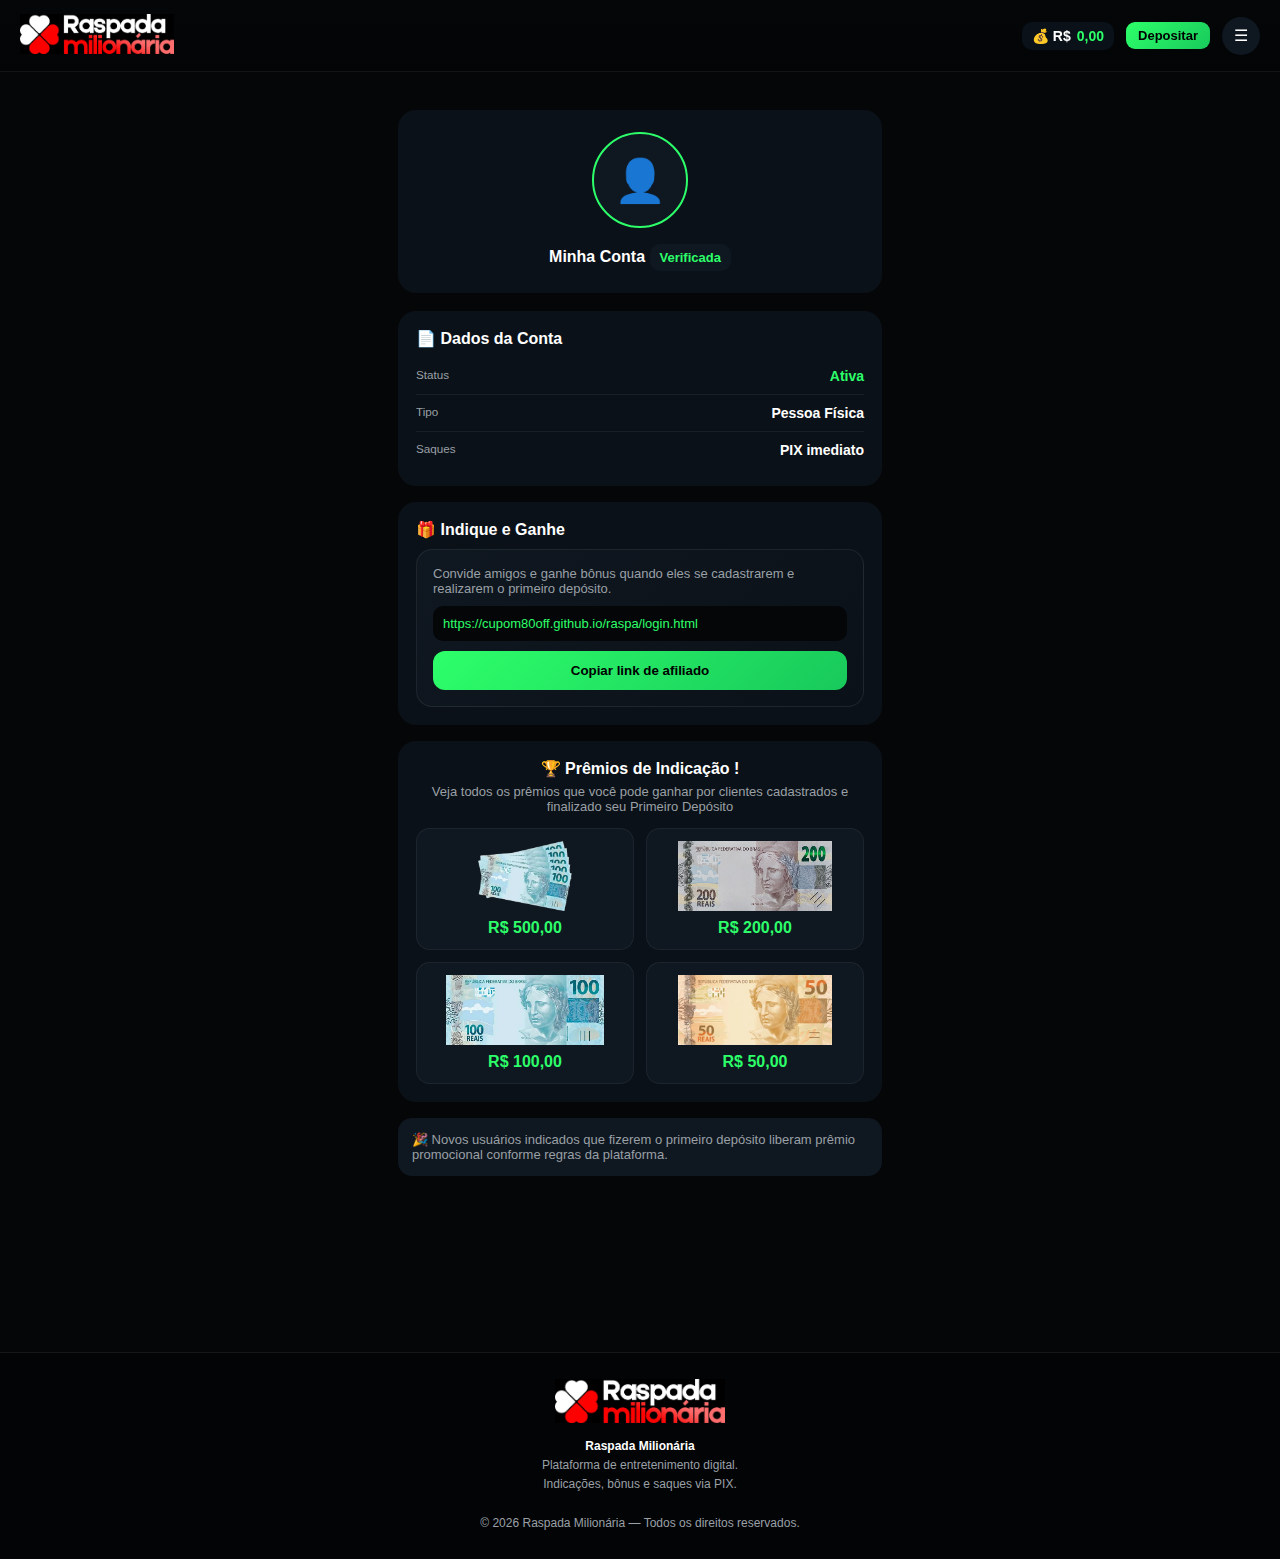
<file: cliente.html>
<!DOCTYPE html>
<html lang="pt-BR">
<head>
<meta charset="UTF-8">
<title>Minha Conta | Raspada Milionária</title>
<meta name="viewport" content="width=device-width, initial-scale=1.0">

<style>
:root{
  --bg:#050608;
  --card:#0b1118;
  --green:#2dff6a;
  --green-dark:#18c95b;
  --text:#fff;
  --muted:#9aa0a6;
}

*{
  margin:0;
  padding:0;
  box-sizing:border-box;
  font-family:Inter, Arial, sans-serif;
}

body{
  background:var(--bg);
  color:var(--text);
}

/* ===== HEADER ===== */
header{
  position:fixed;
  top:0;
  left:0;
  right:0;
  height:72px;
  background:linear-gradient(180deg,#050608,#030406);
  display:flex;
  align-items:center;
  justify-content:space-between;
  padding:0 20px;
  border-bottom:1px solid rgba(255,255,255,.06);
  z-index:1000;
}

.logo img{height:40px;}

.header-right{
  display:flex;
  align-items:center;
  gap:12px;
}

.saldo{
  display:flex;
  align-items:center;
  gap:6px;
  background:#0b1118;
  padding:6px 10px;
  border-radius:10px;
  font-weight:600;
  font-size:14px;
}

.saldo span{color:var(--green);}

.btn-depositar{
  background:linear-gradient(135deg,var(--green),var(--green-dark));
  padding:6px 12px;
  border-radius:9px;
  color:#000;
  font-weight:700;
  cursor:pointer;
  font-size:13px;
}

.menu-btn{
  width:38px;
  height:38px;
  border-radius:50%;
  background:#0f1720;
  display:flex;
  align-items:center;
  justify-content:center;
  cursor:pointer;
}

/* MENU */
.menu{
  position:absolute;
  top:75px;
  right:20px;
  width:210px;
  background:#0b1118;
  border-radius:14px;
  padding:10px;
  display:none;
}

.menu a{
  display:block;
  padding:12px;
  color:#fff;
  text-decoration:none;
  border-radius:10px;
  font-size:14px;
}

.menu a:hover{background:#121a24;}
.menu .sair{color:#ff4d4d;}

/* ===== MAIN ===== */
main{
  padding:110px 18px 160px;
  max-width:520px;
  margin:auto;
}

/* PERFIL */
.profile{
  background:var(--card);
  border-radius:18px;
  padding:22px;
  text-align:center;
  margin-bottom:18px;
}

/* AVATAR */
.avatar{
  width:96px;
  height:96px;
  border-radius:50%;
  background:#0f1720;
  margin:0 auto 10px;
  border:2px solid var(--green);
  overflow:hidden;
  cursor:pointer;
  position:relative;
  display:flex;
  align-items:center;
  justify-content:center;
}

.avatar span{
  font-size:42px;
  transition:opacity .3s ease;
}

.avatar img{
  position:absolute;
  width:100%;
  height:100%;
  object-fit:cover;
  opacity:0;
  transform:scale(1.08);
  transition:opacity .45s ease, transform .45s ease;
}

.avatar img.show{
  opacity:1;
  transform:scale(1);
}

input[type="file"]{display:none;}

.verified{
  display:inline-flex;
  align-items:center;
  gap:6px;
  background:#0f1720;
  padding:6px 10px;
  border-radius:10px;
  font-size:13px;
  margin-top:6px;
}

.verified span{
  color:var(--green);
  font-weight:700;
}

/* CARD */
.card{
  background:var(--card);
  border-radius:18px;
  padding:18px;
  margin-bottom:16px;
}

.card h3{
  margin-bottom:10px;
  font-size:16px;
}

/* INFO */
.info{
  display:flex;
  justify-content:space-between;
  padding:10px 0;
  border-bottom:1px solid rgba(255,255,255,.06);
  font-size:14px;
}

.info:last-child{border-bottom:none;}
.info small{color:var(--muted);}

/* AFILIADOS */
.affiliate-box{
  background:linear-gradient(135deg,#0f1720,#0b1118);
  border:1px solid rgba(255,255,255,.08);
  border-radius:16px;
  padding:16px;
}

.link{
  background:#050608;
  padding:10px;
  border-radius:10px;
  font-size:13px;
  word-break:break-all;
  margin:10px 0;
  color:var(--green);
}

.affiliate-box button{
  width:100%;
  padding:12px;
  border:none;
  border-radius:12px;
  background:linear-gradient(135deg,var(--green),var(--green-dark));
  font-weight:700;
  cursor:pointer;
  color:#000;
}

/* ===== PRÊMIOS ===== */
.prizes-section{
  background:var(--card);
  border-radius:18px;
  padding:18px;
  margin-bottom:16px;
  text-align:center;
}

.prizes-title{
  font-size:16px;
  font-weight:700;
  margin-bottom:6px;
}

.prizes-sub{
  font-size:13px;
  color:var(--muted);
  margin-bottom:14px;
}

.prizes-grid{
  display:grid;
  grid-template-columns:repeat(2,1fr);
  gap:12px;
}

.prize-card{
  background:#0f1720;
  border-radius:14px;
  padding:12px;
  display:flex;
  flex-direction:column;
  align-items:center;
  gap:8px;
  border:1px solid rgba(255,255,255,.06);
}

.prize-card img{
  max-width:100%;
  height:70px;
  object-fit:contain;
}

.prize-card span{
  font-weight:700;
  color:var(--green);
}

/* BONUS */
.bonus{
  background:#0f1720;
  border-radius:14px;
  padding:14px;
  font-size:13px;
  color:var(--muted);
}

/* ===== FOOTER ===== */
footer{
  background:#030406;
  border-top:1px solid rgba(255,255,255,.08);
  padding:26px 16px;
  text-align:center;
}

.footer-logo img{
  height:44px;
  margin-bottom:10px;
}

.footer-info{
  font-size:12px;
  color:var(--muted);
  line-height:1.6;
}

.footer-info strong{
  color:#fff;
}
</style>
</head>

<body>

<header>
  <div class="logo"><img src="img/logo.jpeg"></div>

  <div class="header-right">
    <div class="saldo">💰 R$ <span>0,00</span></div>
    <div class="btn-depositar" onclick="go('deposito.html')">Depositar</div>
    <div class="menu-btn" onclick="toggleMenu()">☰</div>
  </div>

  <div class="menu" id="menu">
    <a href="deposito.html">💰 Depósito</a>
    <a href="sacar.html">💸 Saque</a>
    <a href="#" class="sair">⛔ Sair</a>
  </div>
</header>

<main>

  <div class="profile">
    <label class="avatar">
      <span id="iconUser">👤</span>
      <img id="fotoPerfil">
      <input type="file" accept="image/*" onchange="previewFoto(event)">
    </label>
    <strong>Minha Conta</strong>
    <div class="verified"><span>Verificada</span></div>
  </div>

  <div class="card">
    <h3>📄 Dados da Conta</h3>
    <div class="info"><small>Status</small><strong style="color:var(--green)">Ativa</strong></div>
    <div class="info"><small>Tipo</small><strong>Pessoa Física</strong></div>
    <div class="info"><small>Saques</small><strong>PIX imediato</strong></div>
  </div>

  <div class="card">
    <h3>🎁 Indique e Ganhe</h3>
    <div class="affiliate-box">
      <p style="font-size:13px;color:var(--muted)">
        Convide amigos e ganhe bônus quando eles se cadastrarem e realizarem o primeiro depósito.
      </p>
      <div class="link">
       https://cupom80off.github.io/raspa/login.html
      </div>
      <button onclick="alert('Link copiado!')">Copiar link de afiliado</button>
    </div>
  </div>

  <!-- PRÊMIOS DE INDICAÇÃO -->
  <div class="prizes-section">
    <div class="prizes-title">🏆 Prêmios de Indicação !</div>
    <div class="prizes-sub">
      Veja todos os prêmios que você pode ganhar por clientes cadastrados e finalizado seu Primeiro Depósito
    </div>

    <div class="prizes-grid">
      <div class="prize-card">
        <img src="img/500.webp" alt="500 Reais">
        <span>R$ 500,00</span>
      </div>
      <div class="prize-card">
        <img src="img/200.webp" alt="200 Reais">
        <span>R$ 200,00</span>
      </div>
      <div class="prize-card">
        <img src="img/100.webp" alt="100 Reais">
        <span>R$ 100,00</span>
      </div>
      <div class="prize-card">
        <img src="img/50.webp" alt="50 Reais">
        <span>R$ 50,00</span>
      </div>
    </div>
  </div>

  <div class="card bonus">
    🎉 Novos usuários indicados que fizerem o primeiro depósito liberam prêmio promocional conforme regras da plataforma.
  </div>

</main>

<footer>
  <div class="footer-logo">
    <img src="img/logo.jpeg">
  </div>
  <div class="footer-info">
    <strong>Raspada Milionária</strong><br>
    Plataforma de entretenimento digital.<br>
    Indicações, bônus e saques via PIX.<br><br>
    © 2026 Raspada Milionária — Todos os direitos reservados.
  </div>
</footer>

<script>
function toggleMenu(){
  const m=document.getElementById("menu");
  m.style.display=m.style.display==="block"?"none":"block";
}

function go(p){location.href=p;}

function previewFoto(e){
  const img=document.getElementById("fotoPerfil");
  const icon=document.getElementById("iconUser");

  img.src=URL.createObjectURL(e.target.files[0]);
  img.onload=()=>{
    icon.style.opacity=0;
    img.classList.add("show");
  }
}
</script>

</body>
</html>
</file>
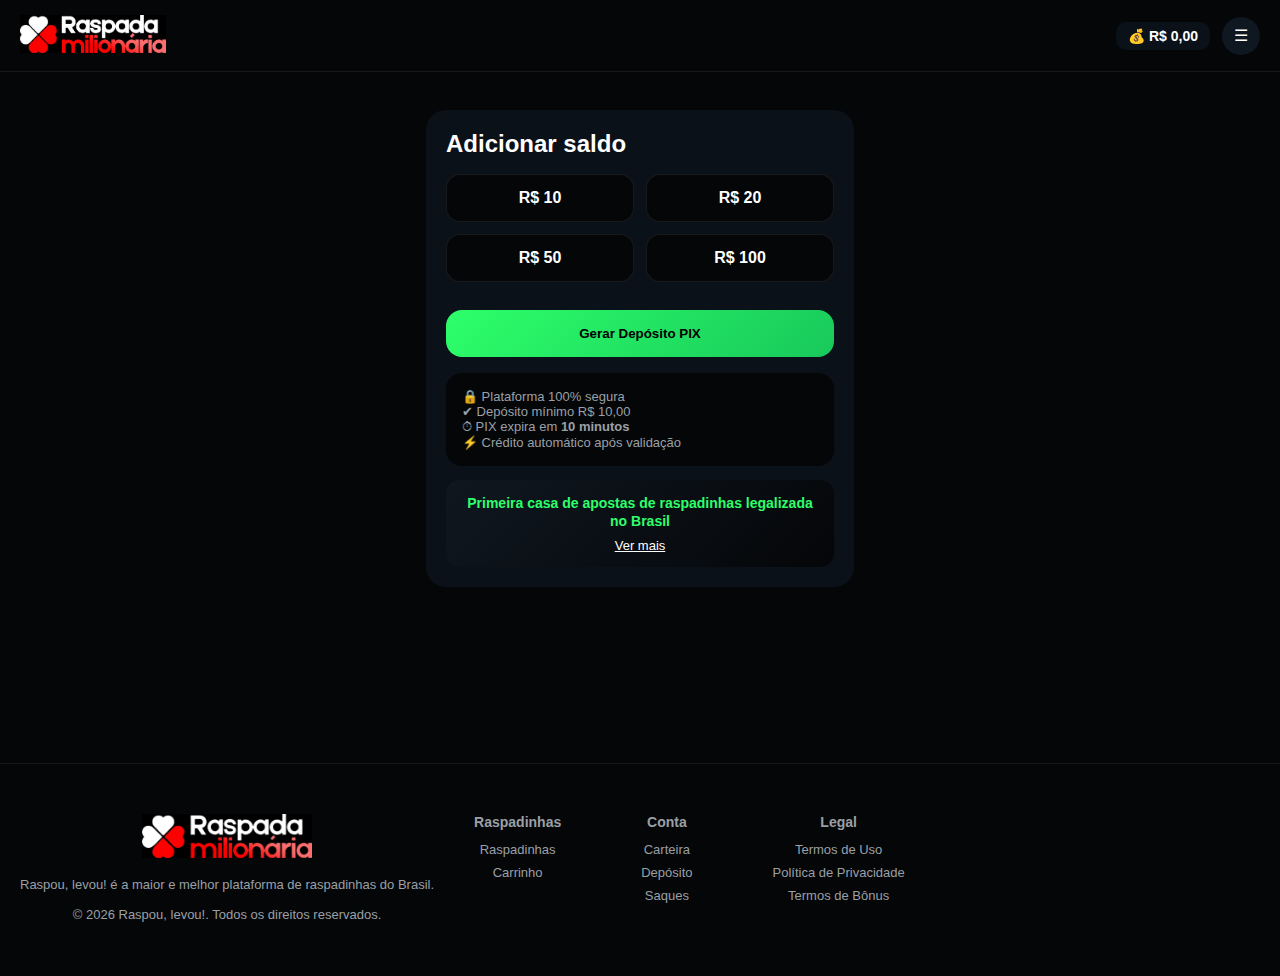
<file: deposito.html>
<!DOCTYPE html>
<html lang="pt-BR">
<head>
<meta charset="UTF-8">
<title>Depósito | Raspa Green</title>
<meta name="viewport" content="width=device-width, initial-scale=1.0">

<style>
:root{
  --bg:#050608;
  --card:#0b1118;
  --green:#2dff6a;
  --green-dark:#18c95b;
  --text:#fff;
  --muted:#9aa0a6;
}

*{margin:0;padding:0;box-sizing:border-box;font-family:Inter,Arial,sans-serif;}
body{background:var(--bg);color:var(--text);}

header{
  position:fixed;top:0;left:0;right:0;height:72px;
  background:#050608;display:flex;align-items:center;
  justify-content:space-between;padding:0 20px;
  border-bottom:1px solid rgba(255,255,255,.08);z-index:1000;
}

.logo img{height:38px}
.top-right{display:flex;align-items:center;gap:12px}

.saldo{
  background:#0b1118;padding:6px 12px;border-radius:10px;
  font-weight:600;font-size:14px;
}

.menu-btn{
  width:38px;height:38px;border-radius:50%;
  background:#0f1720;display:flex;align-items:center;
  justify-content:center;cursor:pointer;
}

.menu{
  position:absolute;top:75px;right:20px;width:210px;
  background:#0b1118;border-radius:14px;padding:10px;display:none;
}
.menu a{
  display:block;padding:12px;color:#fff;
  text-decoration:none;border-radius:10px;
}
.menu a:hover{background:#121a24}

main{padding:110px 16px 160px;max-width:460px;margin:auto}

.card{
  background:var(--card);border-radius:20px;padding:20px;
  margin-bottom:16px;animation:fadeUp .6s ease;
}
@keyframes fadeUp{
  from{opacity:0;transform:translateY(20px)}
  to{opacity:1}
}

.deposit-options{
  display:grid;grid-template-columns:repeat(2,1fr);
  gap:12px;margin:16px 0;
}
.opt{
  background:#050608;border:1px solid rgba(255,255,255,.08);
  border-radius:14px;padding:14px;text-align:center;
  font-weight:700;cursor:pointer;transition:.2s;
}
.opt.active{
  border-color:var(--green);
  color:var(--green);
  transform:scale(1.05)
}

button{
  width:100%;padding:16px;border:none;border-radius:16px;
  background:linear-gradient(135deg,var(--green),var(--green-dark));
  font-weight:800;cursor:pointer;margin-top:12px;
}

.secure-box{
  background:#050608;border-radius:16px;padding:16px;
  margin-top:16px;font-size:13px;color:var(--muted);
  animation:pulse 2s infinite;
}
@keyframes pulse{
  0%{box-shadow:0 0 0 rgba(45,255,106,0)}
  50%{box-shadow:0 0 18px rgba(45,255,106,.18)}
  100%{box-shadow:0 0 0 rgba(45,255,106,0)}
}

.legal-call{
  margin-top:14px;
  padding:14px;
  border-radius:14px;
  background:linear-gradient(135deg,#0f1720,#050608);
  text-align:center;
  animation:blink 1.8s infinite;
}
@keyframes blink{
  0%,100%{opacity:1}
  50%{opacity:.6}
}
.legal-call strong{color:var(--green);font-size:14px}
.legal-call span{
  display:block;margin-top:8px;
  font-size:13px;cursor:pointer;text-decoration:underline;
}

.pix-box{display:none;margin-top:20px;text-align:center}
.pix-box img{width:220px;border-radius:14px;margin:12px 0}

.pix-key{
  background:#050608;padding:12px;border-radius:12px;
  word-break:break-all;font-size:14px;
}

.copy-btn{
  background:#0f1720;color:#fff;
  padding:10px;border-radius:12px;
  margin-top:10px;cursor:pointer;
}

.upload-box{
  display:none;margin-top:16px;
  background:#050608;padding:16px;border-radius:16px;
  text-align:center;
}
.upload-box img{
  width:100%;max-width:240px;
  margin:10px auto;border-radius:12px;
}

footer{
  background:#030406;border-top:1px solid rgba(255,255,255,.08);
  padding:24px 16px;text-align:center;font-size:12px;color:var(--muted)
}

.contract-view{
  display:none;position:fixed;inset:0;
  background:rgba(0,0,0,.85);
  z-index:3000;align-items:center;justify-content:center;
}
.contract-box{
  background:#0b1118;padding:16px;border-radius:18px;
}
.contract-box img{max-width:320px;border-radius:12px}

/* ===== SITE FOOTER PADRÃO ===== */
.site-footer{
  background:#050608;
  border-top:1px solid rgba(255,255,255,.08);
  padding:50px 20px;
  display:flex;
  flex-wrap:wrap;
  gap:40px;
}

.site-footer-left{
  max-width:420px;
}

.site-footer-left img{
  width:170px;
  margin-bottom:14px;
}

.site-footer-left p{
  font-size:13px;
  color:var(--muted);
  line-height:1.6;
}

.site-footer-right{
  display:flex;
  gap:80px;
  flex-wrap:wrap;
}

.site-footer-col h4{
  font-size:14px;
  margin-bottom:12px;
}

.site-footer-col a{
  display:block;
  font-size:13px;
  color:var(--muted);
  text-decoration:none;
  margin-bottom:8px;
}

.site-footer-col a:hover{
  color:var(--green);
}

</style>
</head>

<body>

<header>
  <div class="logo"><img src="img/logo.jpeg"></div>
  <div class="top-right">
    <div class="saldo">💰 R$ 0,00</div>
    <div class="menu-btn" onclick="toggleMenu()">☰</div>
  </div>

  <div class="menu" id="menu">
    <a href="index.html">🏠 Início</a>
    <a href="deposito.html">💰 Depósito</a>
    <a href="cliente.html">👤 Conta</a>
  </div>
</header>

<main>
<div class="card">
  <h2>Adicionar saldo</h2>

  <div class="deposit-options">
    <div class="opt" onclick="setValor(this,10)">R$ 10</div>
    <div class="opt" onclick="setValor(this,20)">R$ 20</div>
    <div class="opt" onclick="setValor(this,50)">R$ 50</div>
    <div class="opt" onclick="setValor(this,100)">R$ 100</div>
  </div>

  <button onclick="gerarPix()">Gerar Depósito PIX</button>

  <div class="secure-box">
    🔒 Plataforma 100% segura<br>
    ✔ Depósito mínimo R$ 10,00<br>
    ⏱ PIX expira em <strong>10 minutos</strong><br>
    ⚡ Crédito automático após validação
  </div>

  <div class="legal-call">
    <strong>Primeira casa de apostas de raspadinhas legalizada no Brasil</strong>
    <span onclick="mostrarContrato()">Ver mais</span>
  </div>

  <div class="pix-box" id="pixBox">
    <h3 id="valorEscolhido"></h3>
    <img src="img/qr.jpeg">
    <div class="pix-key" id="pixKey">5f643ec4-26a3-4d7c-98ee-177bc2863060</div>
    <div class="copy-btn" onclick="copiarPix()">Copiar chave PIX</div>

    <button onclick="mostrarUpload()">Já finalizei o pagamento</button>

    <div class="upload-box" id="uploadBox">
      <img src="img/up.png">
      <p>Envie o comprovante PIX para continuar</p>
      <input type="file" accept="image/*" onchange="liberar()">
      <button id="btnFinalizar" onclick="finalizar()" disabled style="opacity:.4">
        Confirmar e Jogar
      </button>
    </div>
  </div>
</div>
</main>

<footer class="site-footer">
  <div class="site-footer-left">
    <img src="img/rodape.jpeg">
    <p>Raspou, levou! é a maior e melhor plataforma de raspadinhas do Brasil.</p>
    <p style="margin-top:10px;">
      © 2026 Raspou, levou!. Todos os direitos reservados.
    </p>
  </div>

  <div class="site-footer-right">
    <div class="site-footer-col">
      <h4>Raspadinhas</h4>
      <a href="#">Raspadinhas</a>
      <a href="#">Carrinho</a>
    </div>

    <div class="site-footer-col">
      <h4>Conta</h4>
      <a href="#">Carteira</a>
      <a href="deposito.html">Depósito</a>
      <a href="#">Saques</a>
    </div>

    <div class="site-footer-col">
      <h4>Legal</h4>
      <a href="#">Termos de Uso</a>
      <a href="#">Política de Privacidade</a>
      <a href="#">Termos de Bônus</a>
    </div>
  </div>
</footer>

<div class="contract-view" id="contractView">
  <div class="contract-box">
    <img src="img/ctt.png">
  </div>
</div>

<script>
let valorSelecionado = 0;

function toggleMenu(){
  const m=document.getElementById("menu");
  m.style.display=m.style.display==="block"?"none":"block";
}

function setValor(el,v){
  document.querySelectorAll('.opt').forEach(o=>o.classList.remove('active'));
  el.classList.add('active');
  valorSelecionado=v;
}

function gerarPix(){
  if(valorSelecionado<10){alert("Selecione um valor");return;}
  document.getElementById("valorEscolhido").innerText =
    "Depósito de R$ "+valorSelecionado+",00";
  document.getElementById("pixBox").style.display="block";
}

function copiarPix(){
  navigator.clipboard.writeText(document.getElementById("pixKey").innerText);
  alert("Chave PIX copiada!");
}

function mostrarUpload(){
  document.getElementById("uploadBox").style.display="block";
}

function liberar(){
  const b=document.getElementById("btnFinalizar");
  b.disabled=false;
  b.style.opacity="1";
}

function finalizar(){
  if(valorSelecionado===10) location.href="raspa10.html";
  if(valorSelecionado===20) location.href="raspa20.html";
  if(valorSelecionado===50) location.href="raspa50.html";
  if(valorSelecionado===100) location.href="raspa100.html";
}

function mostrarContrato(){
  const c=document.getElementById("contractView");
  c.style.display="flex";
  setTimeout(()=>{c.style.display="none"},5000);
}
</script>

</body>
</html>
</file>
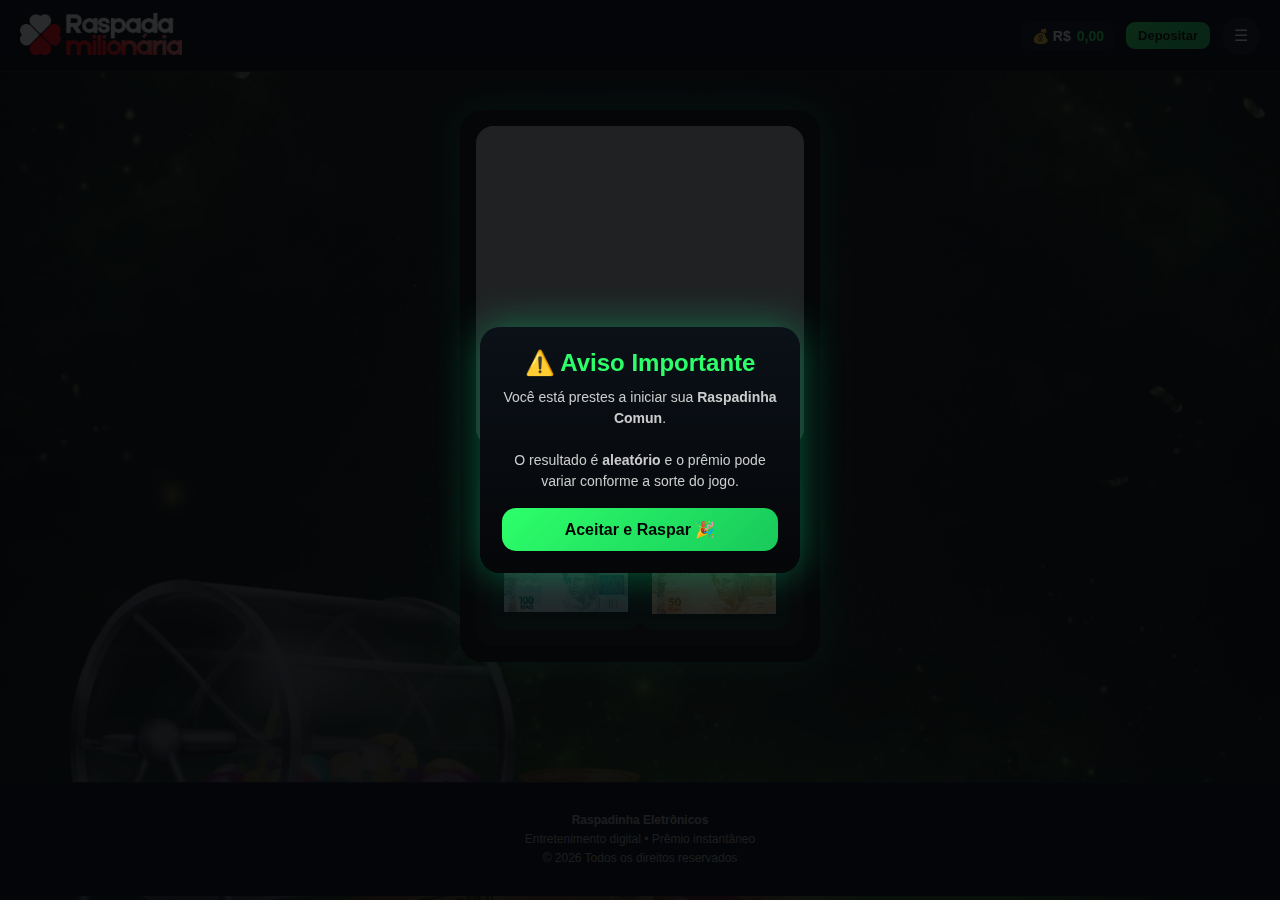
<file: raspa10.html>
<!DOCTYPE html>
<html lang="pt-BR">
<head>
<meta charset="UTF-8">
<title>Raspadinha Eletrônicos</title>
<meta name="viewport" content="width=device-width, initial-scale=1.0">

<style>
:root{
  --bg:#050608;
  --card:#0b1118;
  --green:#2dff6a;
  --green-dark:#18c95b;
  --text:#fff;
  --muted:#9aa0a6;
}

*{
  margin:0;
  padding:0;
  box-sizing:border-box;
  font-family:Inter, Arial, sans-serif;
}

body{
  min-height:100vh;
  background:
    linear-gradient(rgba(5,6,8,.55), rgba(5,6,8,.65)),
    url('img/background.jpeg') center/cover fixed no-repeat;
  color:var(--text);
}

/* ===== HEADER ===== */
header{
  position:fixed;
  top:0;
  left:0;
  right:0;
  height:72px;
  background:linear-gradient(180deg,#050608,#030406);
  display:flex;
  align-items:center;
  justify-content:space-between;
  padding:0 20px;
  border-bottom:1px solid rgba(255,255,255,.06);
  z-index:1000;
}

.logo img{height:42px;}

.header-right{
  display:flex;
  align-items:center;
  gap:12px;
}

.saldo{
  display:flex;
  align-items:center;
  gap:6px;
  background:#0b1118;
  padding:6px 10px;
  border-radius:10px;
  font-weight:600;
  font-size:14px;
}

.saldo span{color:var(--green);}

.btn-depositar{
  background:linear-gradient(135deg,var(--green),var(--green-dark));
  padding:6px 12px;
  border-radius:9px;
  color:#000;
  font-weight:700;
  cursor:pointer;
  font-size:13px;
}

.menu-btn{
  width:38px;
  height:38px;
  border-radius:50%;
  background:#0f1720;
  display:flex;
  align-items:center;
  justify-content:center;
  cursor:pointer;
}

.menu{
  position:absolute;
  top:75px;
  right:20px;
  width:210px;
  background:#0b1118;
  border-radius:14px;
  padding:10px;
  display:none;
}

.menu a{
  display:block;
  padding:12px;
  color:#fff;
  text-decoration:none;
  border-radius:10px;
  font-size:14px;
}

.menu a:hover{background:#121a24;}

/* ===== MAIN ===== */
main{
  padding:110px 16px 80px;
  display:flex;
  justify-content:center;
}

/* ===== RASPADINHA ===== */
.container{
  width:360px;
  background:#0a0a0a;
  border-radius:22px;
  padding:16px;
  box-shadow:0 0 40px rgba(0,255,150,.35);
}

.card{
  position:relative;
  width:100%;
  height:320px;
  border-radius:18px;
  overflow:hidden;
  background:#000;
}

.prize-grid{
  position:absolute;
  inset:0;
  display:grid;
  grid-template-columns:repeat(3,1fr);
  grid-template-rows:repeat(3,1fr);
}

.cell{
  display:flex;
  align-items:center;
  justify-content:center;
  background:radial-gradient(circle,#00ff88,#00b35c);
}

.cell img{
  width:75%;
  max-height:75%;
  object-fit:contain;
}

canvas{
  position:absolute;
  inset:0;
}

.result{
  display:none;
  margin-top:14px;
  text-align:center;
  font-size:20px;
  font-weight:bold;
}

.win{color:#1aff5c;}
.lose{color:#ff4d4d;}

/* ===== PRÊMIO ===== */
.prizes-section{
  margin-top:26px;
  background:#1a1a1a;
  border-radius:18px;
  padding:16px;
}

.prizes-title{
  text-align:center;
  font-size:18px;
  font-weight:bold;
}

.prizes-sub{
  text-align:center;
  font-size:13px;
  color:#bbb;
  margin:6px 0 14px;
}

.prizes-grid{
  display:flex;
  justify-content:center;
}

.prize-card{
  background:#0f2b22;
  border-radius:14px;
  padding:12px;
  text-align:center;
  width:160px;
}

.prize-card img{
  width:100%;
  max-height:90px;
  object-fit:contain;
}

.prize-card span{
  font-size:15px;
  font-weight:bold;
  color:#1aff5c;
}

/* ===== FOOTER ===== */
footer{
  margin-top:40px;
  background:#050608;
  border-top:1px solid rgba(255,255,255,.08);
  padding:28px 16px;
  text-align:center;
}

footer p{
  font-size:12px;
  color:var(--muted);
  line-height:1.6;
}

/* ===== X ANIMADO ===== */
.x-icon{
  font-size:48px;
  color:#ff4d4d;
  font-weight:900;
  animation:xPulse .9s infinite;
}

@keyframes xPulse{
  0%{transform:scale(1)}
  50%{transform:scale(1.2)}
  100%{transform:scale(1)}
}

/* ===== MENSAGEM PERDEU ===== */
.lose-box{
  animation:fadeUp .6s ease;
}

@keyframes fadeUp{
  from{opacity:0;transform:translateY(12px)}
  to{opacity:1;transform:translateY(0)}
}

.play-again{
  margin-top:12px;
  padding:10px 16px;
  border-radius:12px;
  background:#1a1a1a;
  color:#fff;
  font-weight:700;
  cursor:pointer;
}

/* ===== AVISO IMPORTANTE ===== */
.overlay{
  position:fixed;
  inset:0;
  background:rgba(5,6,8,.85);
  display:flex;
  align-items:center;
  justify-content:center;
  z-index:2000;
}

.aviso-box{
  background:linear-gradient(180deg,#0b1118,#050608);
  border-radius:20px;
  padding:22px;
  width:320px;
  text-align:center;
  animation:popIn .6s ease;
  box-shadow:0 0 40px rgba(0,255,150,.35);
}

@keyframes popIn{
  from{transform:scale(.85);opacity:0}
  to{transform:scale(1);opacity:1}
}

.aviso-box h2{
  color:#2dff6a;
  margin-bottom:10px;
}

.aviso-box p{
  font-size:14px;
  color:#ccc;
  line-height:1.5;
}

.btn-aceitar{
  margin-top:16px;
  background:linear-gradient(135deg,#2dff6a,#18c95b);
  color:#000;
  padding:12px;
  border-radius:14px;
  font-weight:800;
  cursor:pointer;
  animation:pulseBtn 1.4s infinite;
}

@keyframes pulseBtn{
  0%{transform:scale(1)}
  50%{transform:scale(1.05)}
  100%{transform:scale(1)}
}


</style>
</head>

<body>

<div class="overlay" id="aviso">
  <div class="aviso-box">
    <h2>⚠️ Aviso Importante</h2>
    <p>
      Você está prestes a iniciar sua <strong>Raspadinha Comun</strong>.<br><br>
      O resultado é <strong>aleatório</strong> e o prêmio pode variar conforme a sorte do jogo.
    </p>

    <div class="btn-aceitar" onclick="aceitarRaspagem()">
      Aceitar e Raspar 🎉
    </div>
  </div>
</div>


<header>
  <div class="logo"><img src="img/logo.jpeg"></div>
  <div class="header-right">
    <div class="saldo">💰 R$ <span>0,00</span></div>
    <div class="btn-depositar">Depositar</div>
    <div class="menu-btn" onclick="toggleMenu()">☰</div>
  </div>

  <div class="menu" id="menu">
    <a href="index.html">🏠 Início</a>
    <a href="deposito.html">💰 Depósito</a>
    <a href="sacar.html">💸 Saque</a>
    <a href="cliente.html">👤 Conta</a>
  </div>
</header>

<main>
<div class="container">

  <div class="card">
    <div class="prize-grid" id="grid"></div>
    <canvas id="scratch"></canvas>
  </div>

  <div id="result" class="result"></div>

   <div class="prizes-section">
    <div class="prizes-title">🏆 Prêmios</div>
    <div class="prizes-sub">Confira os prêmios disponíveis</div>

    <div class="prizes-grid">
      <div class="prize-card"><img src="img/100.webp"><span></span></div>
      <div class="prize-card"><img src="img/50.webp"><span></span></div>
    </div>
  </div>

</div>
</main>

<footer>
  <p><strong>Raspadinha Eletrônicos</strong></p>
  <p>Entretenimento digital • Prêmio instantâneo</p>
  <p>© 2026 Todos os direitos reservados</p>
</footer>

<script>
function toggleMenu(){
  const m=document.getElementById("menu");
  m.style.display=m.style.display==="block"?"none":"block";
}

const canvas=document.getElementById('scratch');
const ctx=canvas.getContext('2d');
const card=document.querySelector('.card');
const grid=document.getElementById('grid');
const result=document.getElementById('result');

/* ===== CONFIGURAÇÃO ===== */
const chancePerder = 0.9; // 90% perder (ajustável)

/* ===== GRID COM X ===== */
for(let i=0;i<9;i++){
  const cell=document.createElement('div');
  cell.className='cell';
  cell.innerHTML='<div class="x-icon">✖</div>';
  grid.appendChild(cell);
}

canvas.width=card.offsetWidth;
canvas.height=card.offsetHeight;
ctx.fillStyle='#bdbdbd';
ctx.fillRect(0,0,canvas.width,canvas.height);

let scratching=false,finished=false;

canvas.onmousedown=e=>{scratching=true; scratch(e.offsetX,e.offsetY);}
canvas.onmousemove=e=>{
  if(scratching&&!finished){
    scratch(e.offsetX,e.offsetY);
    check();
  }
}
window.onmouseup=()=>scratching=false;

function scratch(x,y){
  ctx.globalCompositeOperation='destination-out';
  ctx.beginPath();
  ctx.arc(x,y,28,0,Math.PI*2);
  ctx.fill();
}

function check(){
  const d=ctx.getImageData(0,0,canvas.width,canvas.height).data;
  let c=0;
  for(let i=3;i<d.length;i+=4) if(d[i]===0) c++;

  if(c/(canvas.width*canvas.height)*100>45){
    finished=true;
    canvas.style.display='none';

    const perdeu = Math.random() < chancePerder;

    if(perdeu){
      result.innerHTML=`
        <div class="lose-box">
          <div class="x-icon">✖</div>
          <div>Não foi dessa vez</div>
          <div class="play-again" onclick="window.location.href='deposito.html'">
  Jogar novamente
</div>
       
      `;
      result.className='result lose';
    }else{
      result.textContent='🎉 Parabéns! Você ganhou!';
      result.className='result win';
    }

    result.style.display='block';
  }
}

function aceitarRaspagem(){
  document.getElementById('aviso').style.display='none';
  permitidoRaspar = true;
}

</script>


</body>
</html>
</file>
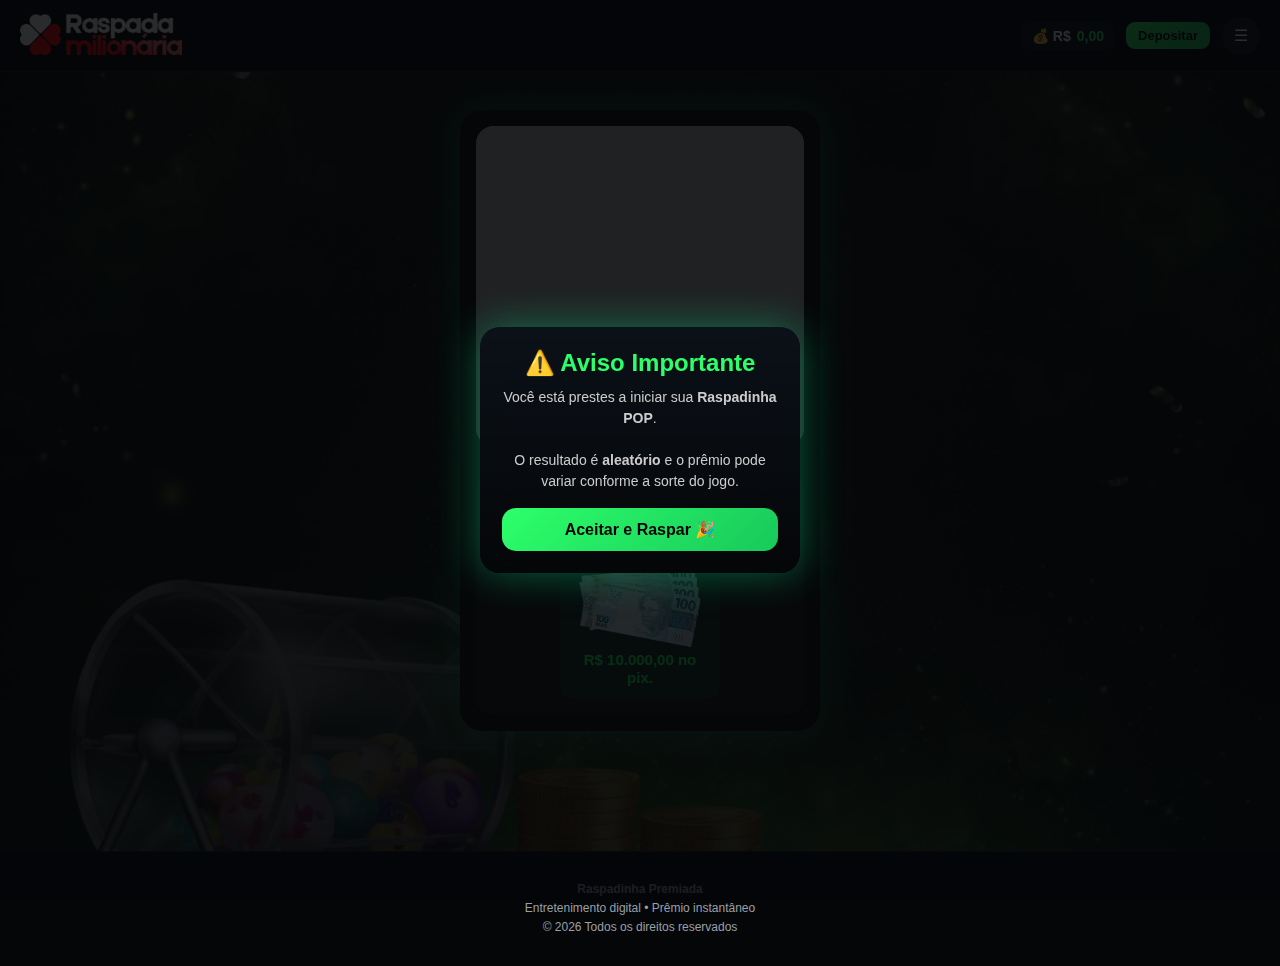
<file: raspa100.html>
<!DOCTYPE html>
<html lang="pt-BR">
<head>
<meta charset="UTF-8">
<title>Raspadinha Eletrônicos</title>
<meta name="viewport" content="width=device-width, initial-scale=1.0">

<style>
:root{
  --bg:#050608;
  --card:#0b1118;
  --green:#2dff6a;
  --green-dark:#18c95b;
  --text:#fff;
  --muted:#9aa0a6;
}

*{
  margin:0;
  padding:0;
  box-sizing:border-box;
  font-family:Inter, Arial, sans-serif;
}

body{
  min-height:100vh;
  background:
    linear-gradient(rgba(5,6,8,.55), rgba(5,6,8,.65)),
    url('img/background.jpeg') center/cover fixed no-repeat;
  color:var(--text);
}

/* ===== HEADER ===== */
header{
  position:fixed;
  top:0;
  left:0;
  right:0;
  height:72px;
  background:linear-gradient(180deg,#050608,#030406);
  display:flex;
  align-items:center;
  justify-content:space-between;
  padding:0 20px;
  border-bottom:1px solid rgba(255,255,255,.06);
  z-index:1000;
}

.logo img{height:42px;}

.header-right{
  display:flex;
  align-items:center;
  gap:12px;
}

.saldo{
  display:flex;
  align-items:center;
  gap:6px;
  background:#0b1118;
  padding:6px 10px;
  border-radius:10px;
  font-weight:600;
  font-size:14px;
}

.saldo span{color:var(--green);}

.btn-depositar{
  background:linear-gradient(135deg,var(--green),var(--green-dark));
  padding:6px 12px;
  border-radius:9px;
  color:#000;
  font-weight:700;
  cursor:pointer;
  font-size:13px;
}

.menu-btn{
  width:38px;
  height:38px;
  border-radius:50%;
  background:#0f1720;
  display:flex;
  align-items:center;
  justify-content:center;
  cursor:pointer;
}

.menu{
  position:absolute;
  top:75px;
  right:20px;
  width:210px;
  background:#0b1118;
  border-radius:14px;
  padding:10px;
  display:none;
}

.menu a{
  display:block;
  padding:12px;
  color:#fff;
  text-decoration:none;
  border-radius:10px;
  font-size:14px;
}

.menu a:hover{background:#121a24;}

/* ===== MAIN ===== */
main{
  padding:110px 16px 80px;
  display:flex;
  justify-content:center;
}

/* ===== RASPADINHA ===== */
.container{
  width:360px;
  background:#0a0a0a;
  border-radius:22px;
  padding:16px;
  box-shadow:0 0 40px rgba(0,255,150,.35);
}

.card{
  position:relative;
  width:100%;
  height:320px;
  border-radius:18px;
  overflow:hidden;
  background:#000;
}

.prize-grid{
  position:absolute;
  inset:0;
  display:grid;
  grid-template-columns:repeat(3,1fr);
  grid-template-rows:repeat(3,1fr);
}

.cell{
  display:flex;
  align-items:center;
  justify-content:center;
  background:radial-gradient(circle,#00ff88,#00b35c);
}

.cell img{
  width:75%;
  max-height:75%;
  object-fit:contain;
}

canvas{
  position:absolute;
  inset:0;
}

.result{
  display:none;
  margin-top:14px;
  text-align:center;
  font-size:20px;
  font-weight:bold;
}

.win{color:#1aff5c;}
.lose{color:#ff4d4d;}

/* ===== PRÊMIO ===== */
.prizes-section{
  margin-top:26px;
  background:#1a1a1a;
  border-radius:18px;
  padding:16px;
}

.prizes-title{
  text-align:center;
  font-size:18px;
  font-weight:bold;
}

.prizes-sub{
  text-align:center;
  font-size:13px;
  color:#bbb;
  margin:6px 0 14px;
}

.prizes-grid{
  display:flex;
  justify-content:center;
}

.prize-card{
  background:#0f2b22;
  border-radius:14px;
  padding:12px;
  text-align:center;
  width:160px;
}

.prize-card img{
  width:100%;
  max-height:90px;
  object-fit:contain;
}

.prize-card span{
  font-size:15px;
  font-weight:bold;
  color:#1aff5c;
}

/* ===== FOOTER ===== */
footer{
  margin-top:40px;
  background:#050608;
  border-top:1px solid rgba(255,255,255,.08);
  padding:28px 16px;
  text-align:center;
}

footer p{
  font-size:12px;
  color:var(--muted);
  line-height:1.6;
}

/* ===== X ANIMADO ===== */
.x-icon{
  font-size:48px;
  color:#ff4d4d;
  font-weight:900;
  animation:xPulse .9s infinite;
}

@keyframes xPulse{
  0%{transform:scale(1)}
  50%{transform:scale(1.2)}
  100%{transform:scale(1)}
}

/* ===== MENSAGEM PERDEU ===== */
.lose-box{
  animation:fadeUp .6s ease;
}

@keyframes fadeUp{
  from{opacity:0;transform:translateY(12px)}
  to{opacity:1;transform:translateY(0)}
}

.play-again{
  margin-top:12px;
  padding:10px 16px;
  border-radius:12px;
  background:#1a1a1a;
  color:#fff;
  font-weight:700;
  cursor:pointer;
}

/* ===== AVISO IMPORTANTE ===== */
.overlay{
  position:fixed;
  inset:0;
  background:rgba(5,6,8,.85);
  display:flex;
  align-items:center;
  justify-content:center;
  z-index:2000;
}

.aviso-box{
  background:linear-gradient(180deg,#0b1118,#050608);
  border-radius:20px;
  padding:22px;
  width:320px;
  text-align:center;
  animation:popIn .6s ease;
  box-shadow:0 0 40px rgba(0,255,150,.35);
}

@keyframes popIn{
  from{transform:scale(.85);opacity:0}
  to{transform:scale(1);opacity:1}
}

.aviso-box h2{
  color:#2dff6a;
  margin-bottom:10px;
}

.aviso-box p{
  font-size:14px;
  color:#ccc;
  line-height:1.5;
}

.btn-aceitar{
  margin-top:16px;
  background:linear-gradient(135deg,#2dff6a,#18c95b);
  color:#000;
  padding:12px;
  border-radius:14px;
  font-weight:800;
  cursor:pointer;
  animation:pulseBtn 1.4s infinite;
}

@keyframes pulseBtn{
  0%{transform:scale(1)}
  50%{transform:scale(1.05)}
  100%{transform:scale(1)}
}


</style>
</head>

<body>

  <div class="overlay" id="aviso">
  <div class="aviso-box">
    <h2>⚠️ Aviso Importante</h2>
    <p>
      Você está prestes a iniciar sua <strong>Raspadinha POP</strong>.<br><br>
      O resultado é <strong>aleatório</strong> e o prêmio pode variar conforme a sorte do jogo.
    </p>

    <div class="btn-aceitar" onclick="aceitarRaspagem()">
      Aceitar e Raspar 🎉
    </div>
  </div>
</div>


<header>
  <div class="logo"><img src="img/logo.jpeg"></div>
  <div class="header-right">
    <div class="saldo">💰 R$ <span>0,00</span></div>
    <div class="btn-depositar">Depositar</div>
    <div class="menu-btn" onclick="toggleMenu()">☰</div>
  </div>

  <div class="menu" id="menu">
    <a href="index.html">🏠 Início</a>
    <a href="deposito.html">💰 Depósito</a>
    <a href="sacar.html">💸 Saque</a>
    <a href="cliente.html">👤 Conta</a>
  </div>
</header>

<main>
<div class="container">

  <div class="card">
    <div class="prize-grid" id="grid"></div>
    <canvas id="scratch"></canvas>
  </div>

  <div id="result" class="result"></div>

  <div class="prizes-section">
    <div class="prizes-title">📱 Prêmio</div>
    <div class="prizes-sub">Raspe e concorra</div>

    <div class="prizes-grid">
      <div class="prize-card">
        <img src="img/500.webp">
        <span>R$ 10.000,00 no pix.</span>
      </div>
    </div>
  </div>

</div>
</main>

<footer>
  <p><strong>Raspadinha Premiada</strong></p>
  <p>Entretenimento digital • Prêmio instantâneo</p>
  <p>© 2026 Todos os direitos reservados</p>
</footer>

<script>
function toggleMenu(){
  const m=document.getElementById("menu");
  m.style.display=m.style.display==="block"?"none":"block";
}

const canvas=document.getElementById('scratch');
const ctx=canvas.getContext('2d');
const card=document.querySelector('.card');
const grid=document.getElementById('grid');
const result=document.getElementById('result');

/* ===== CONFIGURAÇÃO ===== */
const chancePerder = 0.9; // 90% perder (ajustável)

/* ===== GRID COM X ===== */
for(let i=0;i<9;i++){
  const cell=document.createElement('div');
  cell.className='cell';
  cell.innerHTML='<div class="x-icon">✖</div>';
  grid.appendChild(cell);
}

canvas.width=card.offsetWidth;
canvas.height=card.offsetHeight;
ctx.fillStyle='#bdbdbd';
ctx.fillRect(0,0,canvas.width,canvas.height);

let scratching=false,finished=false;

canvas.onmousedown=e=>{scratching=true; scratch(e.offsetX,e.offsetY);}
canvas.onmousemove=e=>{
  if(scratching&&!finished){
    scratch(e.offsetX,e.offsetY);
    check();
  }
}
window.onmouseup=()=>scratching=false;

function scratch(x,y){
  ctx.globalCompositeOperation='destination-out';
  ctx.beginPath();
  ctx.arc(x,y,28,0,Math.PI*2);
  ctx.fill();
}

function check(){
  const d=ctx.getImageData(0,0,canvas.width,canvas.height).data;
  let c=0;
  for(let i=3;i<d.length;i+=4) if(d[i]===0) c++;

  if(c/(canvas.width*canvas.height)*100>45){
    finished=true;
    canvas.style.display='none';

    const perdeu = Math.random() < chancePerder;

    if(perdeu){
      result.innerHTML=`
        <div class="lose-box">
          <div class="x-icon">✖</div>
          <div>Não foi dessa vez</div>
          <div class="play-again" onclick="window.location.href='deposito.html'">
  Jogar novamente
</div>
       
      `;
      result.className='result lose';
    }else{
      result.textContent='🎉 Parabéns! Você ganhou!';
      result.className='result win';
    }

    result.style.display='block';
  }
}

function aceitarRaspagem(){
  document.getElementById('aviso').style.display='none';
  permitidoRaspar = true;
}


</script>


</body>
</html>
</file>
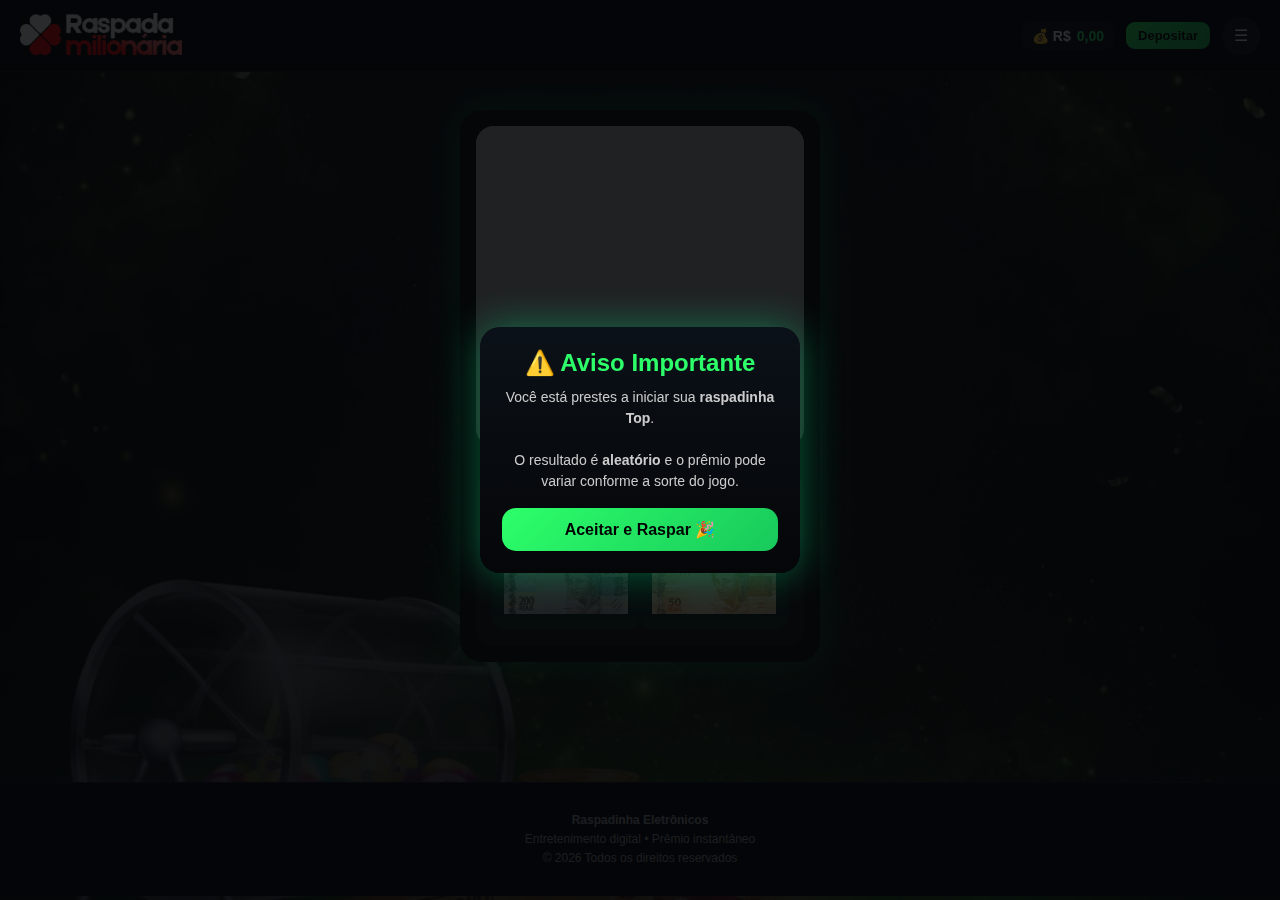
<file: raspa20.html>
<!DOCTYPE html>
<html lang="pt-BR">
<head>
<meta charset="UTF-8">
<title>Raspadinha Eletrônicos</title>
<meta name="viewport" content="width=device-width, initial-scale=1.0">

<style>
:root{
  --bg:#050608;
  --card:#0b1118;
  --green:#2dff6a;
  --green-dark:#18c95b;
  --text:#fff;
  --muted:#9aa0a6;
}

*{
  margin:0;
  padding:0;
  box-sizing:border-box;
  font-family:Inter, Arial, sans-serif;
}

body{
  min-height:100vh;
  background:
    linear-gradient(rgba(5,6,8,.55), rgba(5,6,8,.65)),
    url('img/background.jpeg') center/cover fixed no-repeat;
  color:var(--text);
}

/* ===== HEADER ===== */
header{
  position:fixed;
  top:0;
  left:0;
  right:0;
  height:72px;
  background:linear-gradient(180deg,#050608,#030406);
  display:flex;
  align-items:center;
  justify-content:space-between;
  padding:0 20px;
  border-bottom:1px solid rgba(255,255,255,.06);
  z-index:1000;
}

.logo img{height:42px;}

.header-right{
  display:flex;
  align-items:center;
  gap:12px;
}

.saldo{
  display:flex;
  align-items:center;
  gap:6px;
  background:#0b1118;
  padding:6px 10px;
  border-radius:10px;
  font-weight:600;
  font-size:14px;
}

.saldo span{color:var(--green);}

.btn-depositar{
  background:linear-gradient(135deg,var(--green),var(--green-dark));
  padding:6px 12px;
  border-radius:9px;
  color:#000;
  font-weight:700;
  cursor:pointer;
  font-size:13px;
}

.menu-btn{
  width:38px;
  height:38px;
  border-radius:50%;
  background:#0f1720;
  display:flex;
  align-items:center;
  justify-content:center;
  cursor:pointer;
}

.menu{
  position:absolute;
  top:75px;
  right:20px;
  width:210px;
  background:#0b1118;
  border-radius:14px;
  padding:10px;
  display:none;
}

.menu a{
  display:block;
  padding:12px;
  color:#fff;
  text-decoration:none;
  border-radius:10px;
  font-size:14px;
}

.menu a:hover{background:#121a24;}

/* ===== MAIN ===== */
main{
  padding:110px 16px 80px;
  display:flex;
  justify-content:center;
}

/* ===== RASPADINHA ===== */
.container{
  width:360px;
  background:#0a0a0a;
  border-radius:22px;
  padding:16px;
  box-shadow:0 0 40px rgba(0,255,150,.35);
}

.card{
  position:relative;
  width:100%;
  height:320px;
  border-radius:18px;
  overflow:hidden;
  background:#000;
}

.prize-grid{
  position:absolute;
  inset:0;
  display:grid;
  grid-template-columns:repeat(3,1fr);
  grid-template-rows:repeat(3,1fr);
}

.cell{
  display:flex;
  align-items:center;
  justify-content:center;
  background:radial-gradient(circle,#00ff88,#00b35c);
}

.cell img{
  width:75%;
  max-height:75%;
  object-fit:contain;
}

canvas{
  position:absolute;
  inset:0;
}

.result{
  display:none;
  margin-top:14px;
  text-align:center;
  font-size:20px;
  font-weight:bold;
}

.win{color:#1aff5c;}
.lose{color:#ff4d4d;}

/* ===== PRÊMIO ===== */
.prizes-section{
  margin-top:26px;
  background:#1a1a1a;
  border-radius:18px;
  padding:16px;
}

.prizes-title{
  text-align:center;
  font-size:18px;
  font-weight:bold;
}

.prizes-sub{
  text-align:center;
  font-size:13px;
  color:#bbb;
  margin:6px 0 14px;
}

.prizes-grid{
  display:flex;
  justify-content:center;
}

.prize-card{
  background:#0f2b22;
  border-radius:14px;
  padding:12px;
  text-align:center;
  width:160px;
}

.prize-card img{
  width:100%;
  max-height:90px;
  object-fit:contain;
}

.prize-card span{
  font-size:15px;
  font-weight:bold;
  color:#1aff5c;
}

/* ===== FOOTER ===== */
footer{
  margin-top:40px;
  background:#050608;
  border-top:1px solid rgba(255,255,255,.08);
  padding:28px 16px;
  text-align:center;
}

footer p{
  font-size:12px;
  color:var(--muted);
  line-height:1.6;
}

/* ===== X ANIMADO ===== */
.x-icon{
  font-size:48px;
  color:#ff4d4d;
  font-weight:900;
  animation:xPulse .9s infinite;
}

@keyframes xPulse{
  0%{transform:scale(1)}
  50%{transform:scale(1.2)}
  100%{transform:scale(1)}
}

/* ===== MENSAGEM PERDEU ===== */
.lose-box{
  animation:fadeUp .6s ease;
}

@keyframes fadeUp{
  from{opacity:0;transform:translateY(12px)}
  to{opacity:1;transform:translateY(0)}
}

.play-again{
  margin-top:12px;
  padding:10px 16px;
  border-radius:12px;
  background:#1a1a1a;
  color:#fff;
  font-weight:700;
  cursor:pointer;
}

/* ===== AVISO IMPORTANTE ===== */
.overlay{
  position:fixed;
  inset:0;
  background:rgba(5,6,8,.85);
  display:flex;
  align-items:center;
  justify-content:center;
  z-index:2000;
}

.aviso-box{
  background:linear-gradient(180deg,#0b1118,#050608);
  border-radius:20px;
  padding:22px;
  width:320px;
  text-align:center;
  animation:popIn .6s ease;
  box-shadow:0 0 40px rgba(0,255,150,.35);
}

@keyframes popIn{
  from{transform:scale(.85);opacity:0}
  to{transform:scale(1);opacity:1}
}

.aviso-box h2{
  color:#2dff6a;
  margin-bottom:10px;
}

.aviso-box p{
  font-size:14px;
  color:#ccc;
  line-height:1.5;
}

.btn-aceitar{
  margin-top:16px;
  background:linear-gradient(135deg,#2dff6a,#18c95b);
  color:#000;
  padding:12px;
  border-radius:14px;
  font-weight:800;
  cursor:pointer;
  animation:pulseBtn 1.4s infinite;
}

@keyframes pulseBtn{
  0%{transform:scale(1)}
  50%{transform:scale(1.05)}
  100%{transform:scale(1)}
}


</style>
</head>

<body>

<div class="overlay" id="aviso">
  <div class="aviso-box">
    <h2>⚠️ Aviso Importante</h2>
    <p>
      Você está prestes a iniciar sua <strong>raspadinha Top</strong>.<br><br>
      O resultado é <strong>aleatório</strong> e o prêmio pode variar conforme a sorte do jogo.
    </p>

    <div class="btn-aceitar" onclick="aceitarRaspagem()">
      Aceitar e Raspar 🎉
    </div>
  </div>
</div>


<header>
  <div class="logo"><img src="img/logo.jpeg"></div>
  <div class="header-right">
    <div class="saldo">💰 R$ <span>0,00</span></div>
    <div class="btn-depositar">Depositar</div>
    <div class="menu-btn" onclick="toggleMenu()">☰</div>
  </div>

  <div class="menu" id="menu">
    <a href="index.html">🏠 Início</a>
    <a href="deposito.html">💰 Depósito</a>
    <a href="sacar.html">💸 Saque</a>
    <a href="cliente.html">👤 Conta</a>
  </div>
</header>

<main>
<div class="container">

  <div class="card">
    <div class="prize-grid" id="grid"></div>
    <canvas id="scratch"></canvas>
  </div>

  <div id="result" class="result"></div>

   <div class="prizes-section">
    <div class="prizes-title">🏆 Prêmios</div>
    <div class="prizes-sub">Confira os prêmios disponíveis</div>

    <div class="prizes-grid">
      <div class="prize-card"><img src="img/200.webp"><span></span></div>
      <div class="prize-card"><img src="img/50.webp"><span></span></div>
    </div>
  </div>

</div>
</main>

<footer>
  <p><strong>Raspadinha Eletrônicos</strong></p>
  <p>Entretenimento digital • Prêmio instantâneo</p>
  <p>© 2026 Todos os direitos reservados</p>
</footer>

<script>
function toggleMenu(){
  const m=document.getElementById("menu");
  m.style.display=m.style.display==="block"?"none":"block";
}

const canvas=document.getElementById('scratch');
const ctx=canvas.getContext('2d');
const card=document.querySelector('.card');
const grid=document.getElementById('grid');
const result=document.getElementById('result');

/* ===== CONFIGURAÇÃO ===== */
const chancePerder = 0.9; // 90% perder (ajustável)

/* ===== GRID COM X ===== */
for(let i=0;i<9;i++){
  const cell=document.createElement('div');
  cell.className='cell';
  cell.innerHTML='<div class="x-icon">✖</div>';
  grid.appendChild(cell);
}

canvas.width=card.offsetWidth;
canvas.height=card.offsetHeight;
ctx.fillStyle='#bdbdbd';
ctx.fillRect(0,0,canvas.width,canvas.height);

let scratching=false,finished=false;

canvas.onmousedown=e=>{scratching=true; scratch(e.offsetX,e.offsetY);}
canvas.onmousemove=e=>{
  if(scratching&&!finished){
    scratch(e.offsetX,e.offsetY);
    check();
  }
}
window.onmouseup=()=>scratching=false;

function scratch(x,y){
  ctx.globalCompositeOperation='destination-out';
  ctx.beginPath();
  ctx.arc(x,y,28,0,Math.PI*2);
  ctx.fill();
}

function check(){
  const d=ctx.getImageData(0,0,canvas.width,canvas.height).data;
  let c=0;
  for(let i=3;i<d.length;i+=4) if(d[i]===0) c++;

  if(c/(canvas.width*canvas.height)*100>45){
    finished=true;
    canvas.style.display='none';

    const perdeu = Math.random() < chancePerder;

    if(perdeu){
      result.innerHTML=`
        <div class="lose-box">
          <div class="x-icon">✖</div>
          <div>Não foi dessa vez</div>
          <div class="play-again" onclick="window.location.href='deposito.html'">
  Jogar novamente
</div>
       
      `;
      result.className='result lose';
    }else{
      result.textContent='🎉 Parabéns! Você ganhou!';
      result.className='result win';
    }

    result.style.display='block';
  }
}

function aceitarRaspagem(){
  document.getElementById('aviso').style.display='none';
  permitidoRaspar = true;
}

</script>


</body>
</html>
</file>
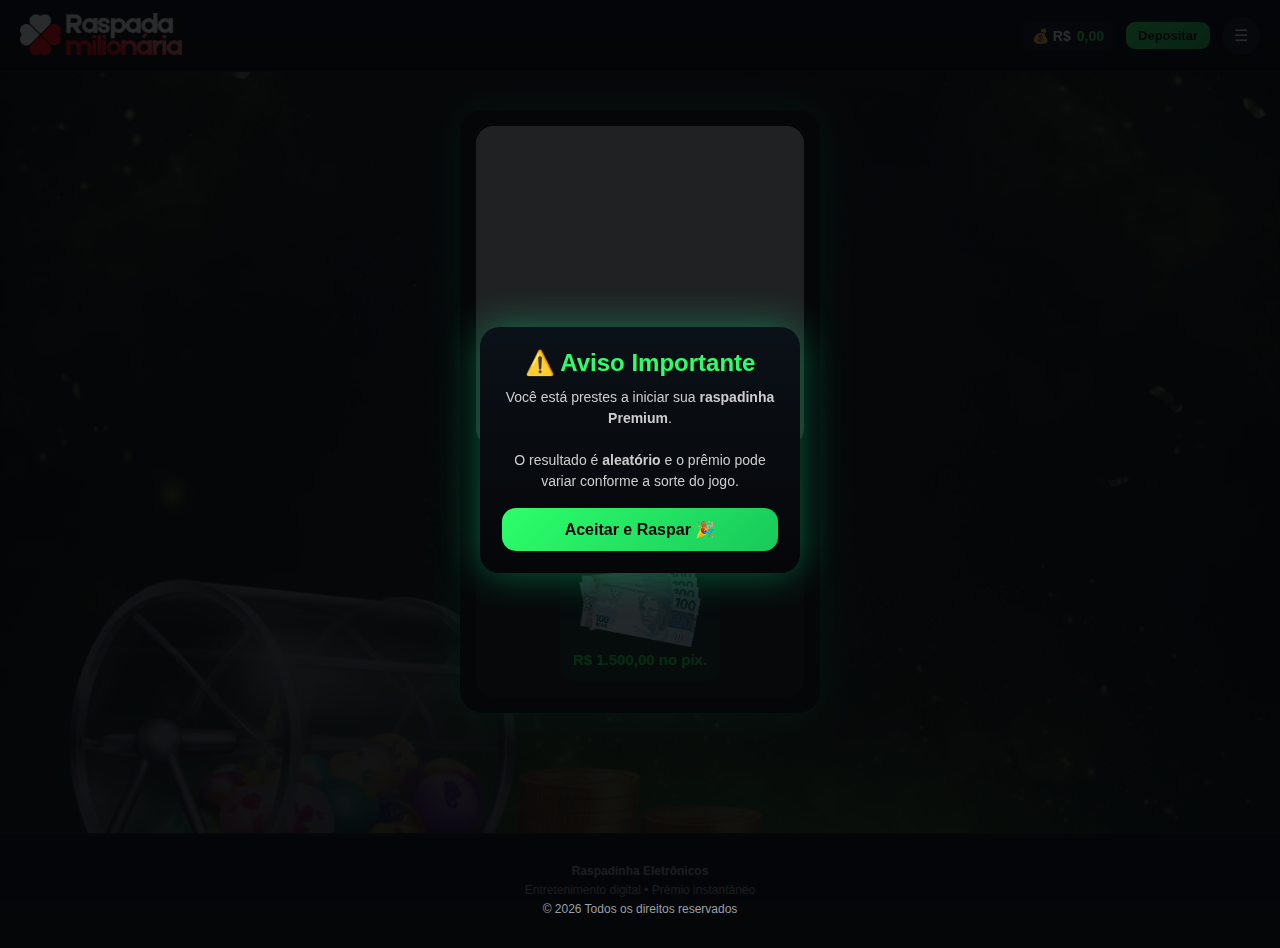
<file: raspa50.html>
<!DOCTYPE html>
<html lang="pt-BR">
<head>
<meta charset="UTF-8">
<title>Raspadinha Eletrônicos</title>
<meta name="viewport" content="width=device-width, initial-scale=1.0">

<style>
:root{
  --bg:#050608;
  --card:#0b1118;
  --green:#2dff6a;
  --green-dark:#18c95b;
  --text:#fff;
  --muted:#9aa0a6;
}

*{
  margin:0;
  padding:0;
  box-sizing:border-box;
  font-family:Inter, Arial, sans-serif;
}

body{
  min-height:100vh;
  background:
    linear-gradient(rgba(5,6,8,.55), rgba(5,6,8,.65)),
    url('img/background.jpeg') center/cover fixed no-repeat;
  color:var(--text);
}

/* ===== HEADER ===== */
header{
  position:fixed;
  top:0;
  left:0;
  right:0;
  height:72px;
  background:linear-gradient(180deg,#050608,#030406);
  display:flex;
  align-items:center;
  justify-content:space-between;
  padding:0 20px;
  border-bottom:1px solid rgba(255,255,255,.06);
  z-index:1000;
}

.logo img{height:42px;}

.header-right{
  display:flex;
  align-items:center;
  gap:12px;
}

.saldo{
  display:flex;
  align-items:center;
  gap:6px;
  background:#0b1118;
  padding:6px 10px;
  border-radius:10px;
  font-weight:600;
  font-size:14px;
}

.saldo span{color:var(--green);}

.btn-depositar{
  background:linear-gradient(135deg,var(--green),var(--green-dark));
  padding:6px 12px;
  border-radius:9px;
  color:#000;
  font-weight:700;
  cursor:pointer;
  font-size:13px;
}

.menu-btn{
  width:38px;
  height:38px;
  border-radius:50%;
  background:#0f1720;
  display:flex;
  align-items:center;
  justify-content:center;
  cursor:pointer;
}

.menu{
  position:absolute;
  top:75px;
  right:20px;
  width:210px;
  background:#0b1118;
  border-radius:14px;
  padding:10px;
  display:none;
}

.menu a{
  display:block;
  padding:12px;
  color:#fff;
  text-decoration:none;
  border-radius:10px;
  font-size:14px;
}

.menu a:hover{background:#121a24;}

/* ===== MAIN ===== */
main{
  padding:110px 16px 80px;
  display:flex;
  justify-content:center;
}

/* ===== RASPADINHA ===== */
.container{
  width:360px;
  background:#0a0a0a;
  border-radius:22px;
  padding:16px;
  box-shadow:0 0 40px rgba(0,255,150,.35);
}

.card{
  position:relative;
  width:100%;
  height:320px;
  border-radius:18px;
  overflow:hidden;
  background:#000;
}

.prize-grid{
  position:absolute;
  inset:0;
  display:grid;
  grid-template-columns:repeat(3,1fr);
  grid-template-rows:repeat(3,1fr);
}

.cell{
  display:flex;
  align-items:center;
  justify-content:center;
  background:radial-gradient(circle,#00ff88,#00b35c);
}

.cell img{
  width:75%;
  max-height:75%;
  object-fit:contain;
}

canvas{
  position:absolute;
  inset:0;
}

.result{
  display:none;
  margin-top:14px;
  text-align:center;
  font-size:20px;
  font-weight:bold;
}

.win{color:#1aff5c;}
.lose{color:#ff4d4d;}

/* ===== PRÊMIO ===== */
.prizes-section{
  margin-top:26px;
  background:#1a1a1a;
  border-radius:18px;
  padding:16px;
}

.prizes-title{
  text-align:center;
  font-size:18px;
  font-weight:bold;
}

.prizes-sub{
  text-align:center;
  font-size:13px;
  color:#bbb;
  margin:6px 0 14px;
}

.prizes-grid{
  display:flex;
  justify-content:center;
}

.prize-card{
  background:#0f2b22;
  border-radius:14px;
  padding:12px;
  text-align:center;
  width:160px;
}

.prize-card img{
  width:100%;
  max-height:90px;
  object-fit:contain;
}

.prize-card span{
  font-size:15px;
  font-weight:bold;
  color:#1aff5c;
}

/* ===== FOOTER ===== */
footer{
  margin-top:40px;
  background:#050608;
  border-top:1px solid rgba(255,255,255,.08);
  padding:28px 16px;
  text-align:center;
}

footer p{
  font-size:12px;
  color:var(--muted);
  line-height:1.6;
}

/* ===== X ANIMADO ===== */
.x-icon{
  font-size:48px;
  color:#ff4d4d;
  font-weight:900;
  animation:xPulse .9s infinite;
}

@keyframes xPulse{
  0%{transform:scale(1)}
  50%{transform:scale(1.2)}
  100%{transform:scale(1)}
}

/* ===== MENSAGEM PERDEU ===== */
.lose-box{
  animation:fadeUp .6s ease;
}

@keyframes fadeUp{
  from{opacity:0;transform:translateY(12px)}
  to{opacity:1;transform:translateY(0)}
}

.play-again{
  margin-top:12px;
  padding:10px 16px;
  border-radius:12px;
  background:#1a1a1a;
  color:#fff;
  font-weight:700;
  cursor:pointer;
}

/* ===== AVISO IMPORTANTE ===== */
.overlay{
  position:fixed;
  inset:0;
  background:rgba(5,6,8,.85);
  display:flex;
  align-items:center;
  justify-content:center;
  z-index:2000;
}

.aviso-box{
  background:linear-gradient(180deg,#0b1118,#050608);
  border-radius:20px;
  padding:22px;
  width:320px;
  text-align:center;
  animation:popIn .6s ease;
  box-shadow:0 0 40px rgba(0,255,150,.35);
}

@keyframes popIn{
  from{transform:scale(.85);opacity:0}
  to{transform:scale(1);opacity:1}
}

.aviso-box h2{
  color:#2dff6a;
  margin-bottom:10px;
}

.aviso-box p{
  font-size:14px;
  color:#ccc;
  line-height:1.5;
}

.btn-aceitar{
  margin-top:16px;
  background:linear-gradient(135deg,#2dff6a,#18c95b);
  color:#000;
  padding:12px;
  border-radius:14px;
  font-weight:800;
  cursor:pointer;
  animation:pulseBtn 1.4s infinite;
}

@keyframes pulseBtn{
  0%{transform:scale(1)}
  50%{transform:scale(1.05)}
  100%{transform:scale(1)}
}

</style>
</head>

<body>

<div class="overlay" id="aviso">
  <div class="aviso-box">
    <h2>⚠️ Aviso Importante</h2>
    <p>
      Você está prestes a iniciar sua <strong>raspadinha Premium</strong>.<br><br>
      O resultado é <strong>aleatório</strong> e o prêmio pode variar conforme a sorte do jogo.
    </p>

    <div class="btn-aceitar" onclick="aceitarRaspagem()">
      Aceitar e Raspar 🎉
    </div>
  </div>
</div>


<header>
  <div class="logo"><img src="img/logo.jpeg"></div>
  <div class="header-right">
    <div class="saldo">💰 R$ <span>0,00</span></div>
    <div class="btn-depositar">Depositar</div>
    <div class="menu-btn" onclick="toggleMenu()">☰</div>
  </div>

  <div class="menu" id="menu">
    <a href="index.html">🏠 Início</a>
    <a href="deposito.html">💰 Depósito</a>
    <a href="sacar.html">💸 Saque</a>
    <a href="cliente.html">👤 Conta</a>
  </div>
</header>

<main>
<div class="container">

  <div class="card">
    <div class="prize-grid" id="grid"></div>
    <canvas id="scratch"></canvas>
  </div>

  <div id="result" class="result"></div>

  <div class="prizes-section">
    <div class="prizes-title">📱 Prêmio</div>
    <div class="prizes-sub">Raspe e concorra</div>

    <div class="prizes-grid">
      <div class="prize-card">
        <img src="img/500.webp">
        <span>R$ 1.500,00 no pix.</span>
      </div>
    </div>
  </div>

</div>
</main>

<footer>
  <p><strong>Raspadinha Eletrônicos</strong></p>
  <p>Entretenimento digital • Prêmio instantâneo</p>
  <p>© 2026 Todos os direitos reservados</p>
</footer>

<script>
function toggleMenu(){
  const m=document.getElementById("menu");
  m.style.display=m.style.display==="block"?"none":"block";
}

const canvas=document.getElementById('scratch');
const ctx=canvas.getContext('2d');
const card=document.querySelector('.card');
const grid=document.getElementById('grid');
const result=document.getElementById('result');

/* ===== CONFIGURAÇÃO ===== */
const chancePerder = 0.9; // 90% perder (ajustável)

/* ===== GRID COM X ===== */
for(let i=0;i<9;i++){
  const cell=document.createElement('div');
  cell.className='cell';
  cell.innerHTML='<div class="x-icon">✖</div>';
  grid.appendChild(cell);
}

canvas.width=card.offsetWidth;
canvas.height=card.offsetHeight;
ctx.fillStyle='#bdbdbd';
ctx.fillRect(0,0,canvas.width,canvas.height);

let scratching=false,finished=false;

canvas.onmousedown=e=>{scratching=true; scratch(e.offsetX,e.offsetY);}
canvas.onmousemove=e=>{
  if(scratching&&!finished){
    scratch(e.offsetX,e.offsetY);
    check();
  }
}
window.onmouseup=()=>scratching=false;

function scratch(x,y){
  ctx.globalCompositeOperation='destination-out';
  ctx.beginPath();
  ctx.arc(x,y,28,0,Math.PI*2);
  ctx.fill();
}

function check(){
  const d=ctx.getImageData(0,0,canvas.width,canvas.height).data;
  let c=0;
  for(let i=3;i<d.length;i+=4) if(d[i]===0) c++;

  if(c/(canvas.width*canvas.height)*100>45){
    finished=true;
    canvas.style.display='none';

    const perdeu = Math.random() < chancePerder;

    if(perdeu){
      result.innerHTML=`
        <div class="lose-box">
          <div class="x-icon">✖</div>
          <div>Não foi dessa vez</div>
          <div class="play-again" onclick="window.location.href='deposito.html'">
  Jogar novamente
</div>
       
      `;
      result.className='result lose';
    }else{
      result.textContent='🎉 Parabéns! Você ganhou!';
      result.className='result win';
    }

    result.style.display='block';
  }
}

function aceitarRaspagem(){
  document.getElementById('aviso').style.display='none';
  permitidoRaspar = true;
}


</script>


</body>
</html>
</file>
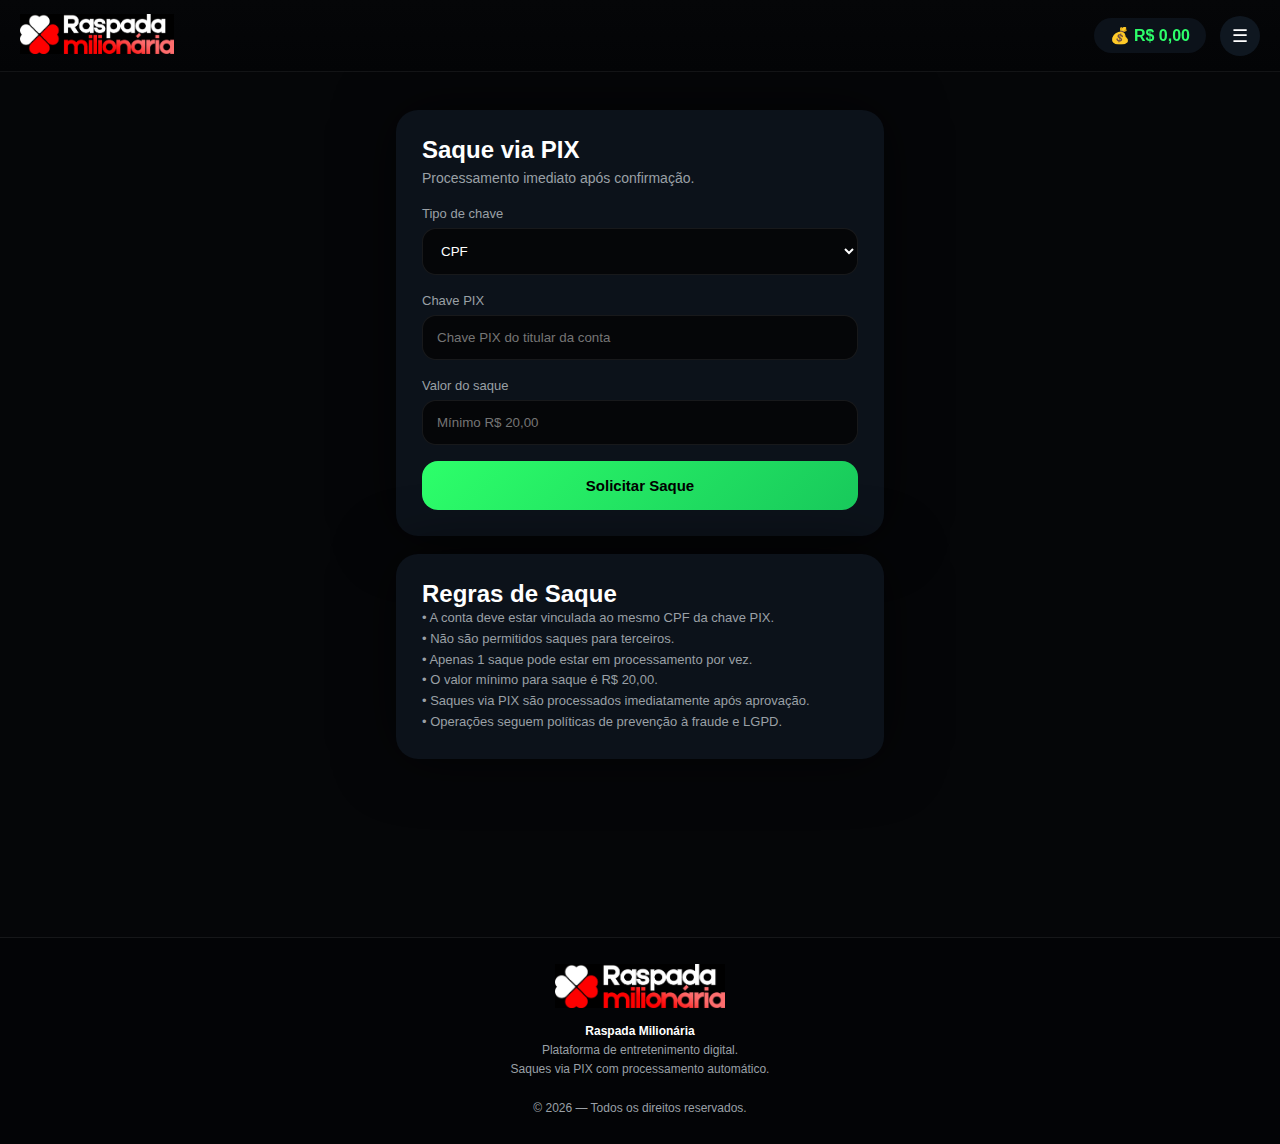
<file: sacar.html>
<!DOCTYPE html>
<html lang="pt-BR">
<head>
<meta charset="UTF-8">
<title>Saque | Raspa Green</title>
<meta name="viewport" content="width=device-width, initial-scale=1.0">

<style>
:root{
  --bg:#050608;
  --card:#0c121a;
  --green:#2dff6a;
  --green2:#18c95b;
  --text:#fff;
  --muted:#9aa0a6;
}

*{
  margin:0;
  padding:0;
  box-sizing:border-box;
  font-family:Inter, Arial, sans-serif;
}

body{
  background:var(--bg);
  color:var(--text);
}

/* ===== HEADER ===== */
header{
  position:fixed;
  top:0;
  left:0;
  right:0;
  height:72px;
  background:linear-gradient(180deg,#050608,#030406);
  display:flex;
  align-items:center;
  justify-content:space-between;
  padding:0 20px;
  border-bottom:1px solid rgba(255,255,255,.06);
  z-index:1000;
}

.logo img{height:40px;}

.top-right{
  display:flex;
  align-items:center;
  gap:14px;
}

.saldo{
  background:#0c121a;
  padding:8px 16px;
  border-radius:20px;
  font-weight:800;
  color:var(--green);
}

.menu-btn{
  width:40px;
  height:40px;
  border-radius:50%;
  background:#0f1720;
  display:flex;
  align-items:center;
  justify-content:center;
  cursor:pointer;
  font-size:18px;
}

.menu{
  position:absolute;
  top:72px;
  right:20px;
  background:#0c121a;
  border-radius:16px;
  width:200px;
  display:none;
  box-shadow:0 0 50px rgba(0,0,0,.7);
}

.menu a{
  display:block;
  padding:14px;
  color:#fff;
  text-decoration:none;
  font-size:14px;
}

.menu a:hover{background:rgba(255,255,255,.06);}

/* ===== MAIN ===== */
main{
  padding:110px 16px 160px;
  max-width:520px;
  margin:auto;
}

.card{
  background:var(--card);
  border-radius:22px;
  padding:26px;
  box-shadow:0 0 60px rgba(0,0,0,.6);
  margin-bottom:18px;
}

h1{
  font-size:24px;
  margin-bottom:6px;
}

.sub{
  font-size:14px;
  color:var(--muted);
  margin-bottom:18px;
}

/* ===== FORM ===== */
label{
  font-size:13px;
  color:var(--muted);
}

input, select{
  width:100%;
  margin-top:6px;
  margin-bottom:16px;
  padding:14px;
  border-radius:14px;
  border:1px solid rgba(255,255,255,.08);
  background:#050608;
  color:#fff;
}

input:focus, select:focus{
  border-color:var(--green);
}

button{
  width:100%;
  padding:16px;
  border:none;
  border-radius:16px;
  background:linear-gradient(135deg,var(--green),var(--green2));
  font-weight:900;
  font-size:15px;
  cursor:pointer;
  color:#000;
}

/* ===== REGRAS ===== */
.rules{
  font-size:13px;
  color:var(--muted);
  line-height:1.6;
}

/* ===== HISTÓRICO ===== */
.history{
  display:none;
}

.history-item{
  background:#050608;
  border-radius:14px;
  padding:14px;
  display:flex;
  justify-content:space-between;
  align-items:center;
  margin-top:10px;
}

.status{
  color:var(--green);
  font-weight:800;
  font-size:13px;
}

/* ===== MODAL ===== */
.overlay{
  position:fixed;
  inset:0;
  background:rgba(0,0,0,.75);
  display:none;
  align-items:center;
  justify-content:center;
  z-index:2000;
}

.modal{
  background:#0c121a;
  padding:30px;
  border-radius:22px;
  text-align:center;
  max-width:360px;
  animation:pop .4s ease;
  box-shadow:0 0 80px rgba(45,255,106,.25);
}

.modal h2{color:var(--green);}

@keyframes pop{
  from{transform:scale(.8);opacity:0}
  to{transform:scale(1);opacity:1}
}

/* ===== FOOTER ===== */
footer{
  background:#030406;
  border-top:1px solid rgba(255,255,255,.08);
  padding:26px 16px;
  text-align:center;
}

.footer-logo img{
  height:44px;
  margin-bottom:10px;
}

.footer-info{
  font-size:12px;
  color:var(--muted);
  line-height:1.6;
}

.footer-info strong{
  color:#fff;
}
</style>
</head>

<body>

<header>
  <div class="logo"><img src="img/logo.jpeg"></div>

  <div class="top-right">
    <div class="saldo">💰 R$ 0,00</div>
    <div class="menu-btn" onclick="toggleMenu()">☰</div>
  </div>

  <div class="menu" id="menu">
    <a href="index.html">🏠 Início</a>
    <a href="deposito.html">💰 Depósito</a>
    <a href="sacar.html">💸 Saque</a>
    <a href="cliente.html">👤 Conta</a>
  </div>
</header>

<main>

  <div class="card">
    <h1>Saque via PIX</h1>
    <p class="sub">Processamento imediato após confirmação.</p>

    <label>Tipo de chave</label>
    <select>
      <option>CPF</option>
      <option>Telefone</option>
      <option>E-mail</option>
      <option>Aleatória</option>
    </select>

    <label>Chave PIX</label>
    <input placeholder="Chave PIX do titular da conta">

    <label>Valor do saque</label>
    <input type="number" id="valor" placeholder="Mínimo R$ 20,00">

    <button onclick="sacar()">Solicitar Saque</button>
  </div>

  <div class="card">
    <h2>Regras de Saque</h2>
    <div class="rules">
      • A conta deve estar vinculada ao mesmo CPF da chave PIX.<br>
      • Não são permitidos saques para terceiros.<br>
      • Apenas 1 saque pode estar em processamento por vez.<br>
      • O valor mínimo para saque é R$ 20,00.<br>
      • Saques via PIX são processados imediatamente após aprovação.<br>
      • Operações seguem políticas de prevenção à fraude e LGPD.
    </div>
  </div>

  <div class="card history" id="history">
    <h2>Histórico de Saques</h2>
    <div id="historyList"></div>
  </div>

</main>

<footer>
  <div class="footer-logo">
    <img src="img/logo.jpeg">
  </div>
  <div class="footer-info">
    <strong>Raspada Milionária</strong><br>
    Plataforma de entretenimento digital.<br>
    Saques via PIX com processamento automático.<br><br>
    © 2026 — Todos os direitos reservados.
  </div>
</footer>

<div class="overlay" id="overlay">
  <div class="modal">
    <h2>✅ Saque Concluído</h2>
    <p id="msg"></p>
  </div>
</div>

<script>
function toggleMenu(){
  const m=document.getElementById("menu");
  m.style.display=m.style.display==="block"?"none":"block";
}

function sacar(){
  const v=parseFloat(document.getElementById("valor").value);
  if(v<20){ alert("Saque mínimo R$ 20,00"); return; }

  const d=new Date();
  const data=d.toLocaleDateString();
  const hora=d.toLocaleTimeString();

  document.getElementById("msg").innerText =
    `R$ ${v.toFixed(2)} enviados com sucesso via PIX.`;

  document.getElementById("overlay").style.display="flex";

  const item=document.createElement("div");
  item.className="history-item";
  item.innerHTML=`
    <div>
      <strong>R$ ${v.toFixed(2)}</strong><br>
      <small>${data} • ${hora}</small>
    </div>
    <div class="status">CONCLUÍDO</div>
  `;

  document.getElementById("history").style.display="block";
  document.getElementById("historyList").prepend(item);

  setTimeout(()=>document.getElementById("overlay").style.display="none",4000);
}
</script>

</body>
</html>
</file>
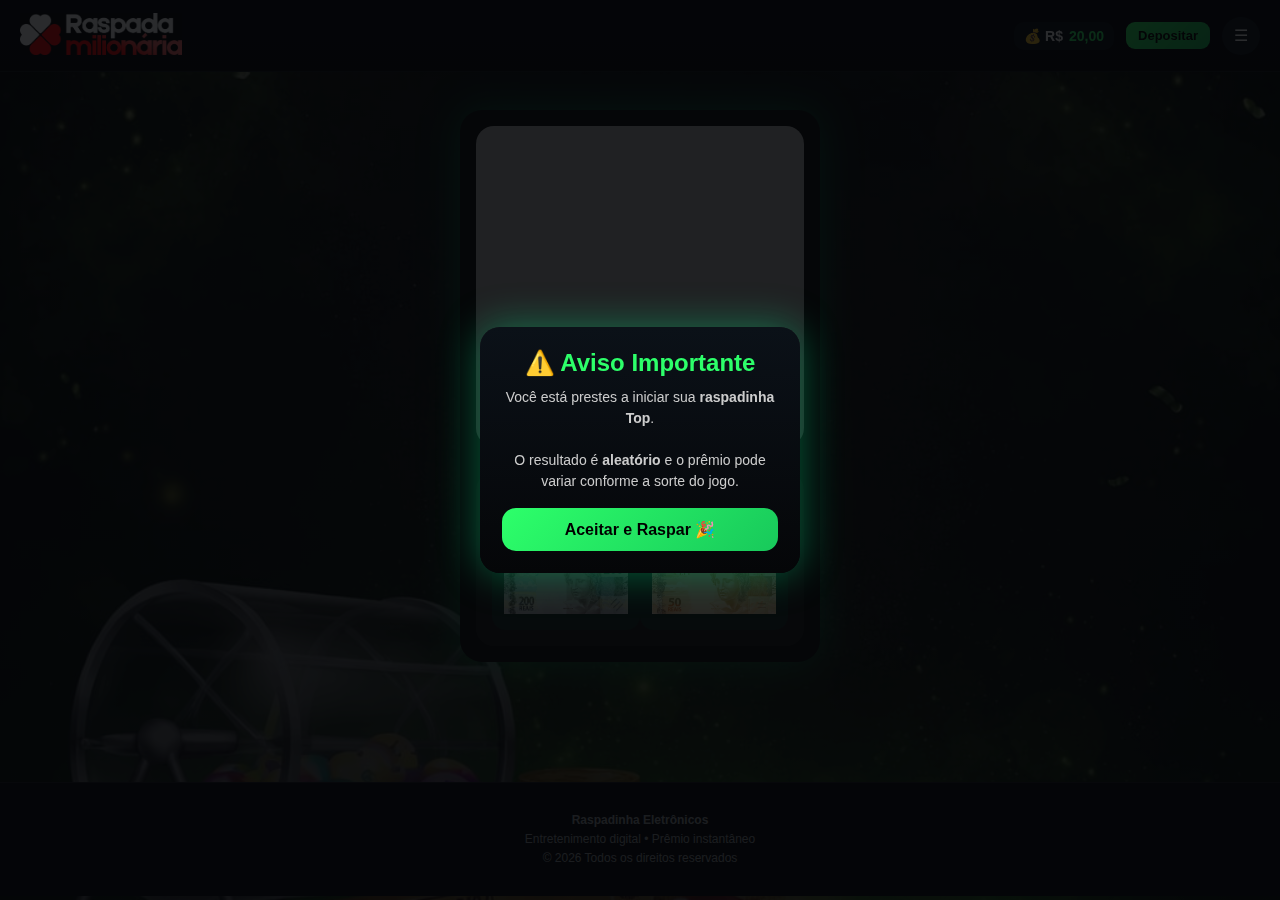
<file: adm/raspa20.html>
<!DOCTYPE html>
<html lang="pt-BR">
<head>
<meta charset="UTF-8">
<title>Raspadinha Eletrônicos</title>
<meta name="viewport" content="width=device-width, initial-scale=1.0">

<style>
:root{
  --bg:#050608;
  --card:#0b1118;
  --green:#2dff6a;
  --green-dark:#18c95b;
  --text:#fff;
  --muted:#9aa0a6;
}

*{
  margin:0;
  padding:0;
  box-sizing:border-box;
  font-family:Inter, Arial, sans-serif;
}

body{
  min-height:100vh;
  background:
    linear-gradient(rgba(5,6,8,.55), rgba(5,6,8,.65)),
    url('/img/background.jpeg') center/cover fixed no-repeat;
  color:var(--text);
}

/* ===== HEADER ===== */
header{
  position:fixed;
  top:0;
  left:0;
  right:0;
  height:72px;
  background:linear-gradient(180deg,#050608,#030406);
  display:flex;
  align-items:center;
  justify-content:space-between;
  padding:0 20px;
  border-bottom:1px solid rgba(255,255,255,.06);
  z-index:1000;
}

.logo img{height:42px;}

.header-right{
  display:flex;
  align-items:center;
  gap:12px;
}

.saldo{
  display:flex;
  align-items:center;
  gap:6px;
  background:#0b1118;
  padding:6px 10px;
  border-radius:10px;
  font-weight:600;
  font-size:14px;
}

.saldo span{color:var(--green);}

.btn-depositar{
  background:linear-gradient(135deg,var(--green),var(--green-dark));
  padding:6px 12px;
  border-radius:9px;
  color:#000;
  font-weight:700;
  cursor:pointer;
  font-size:13px;
}

.menu-btn{
  width:38px;
  height:38px;
  border-radius:50%;
  background:#0f1720;
  display:flex;
  align-items:center;
  justify-content:center;
  cursor:pointer;
}

.menu{
  position:absolute;
  top:75px;
  right:20px;
  width:210px;
  background:#0b1118;
  border-radius:14px;
  padding:10px;
  display:none;
}

.menu a{
  display:block;
  padding:12px;
  color:#fff;
  text-decoration:none;
  border-radius:10px;
  font-size:14px;
}

.menu a:hover{background:#121a24;}

/* ===== MAIN ===== */
main{
  padding:110px 16px 80px;
  display:flex;
  justify-content:center;
}

/* ===== RASPADINHA ===== */
.container{
  width:360px;
  background:#0a0a0a;
  border-radius:22px;
  padding:16px;
  box-shadow:0 0 40px rgba(0,255,150,.35);
}

.card{
  position:relative;
  width:100%;
  height:320px;
  border-radius:18px;
  overflow:hidden;
  background:#000;
}

.prize-grid{
  position:absolute;
  inset:0;
  display:grid;
  grid-template-columns:repeat(3,1fr);
  grid-template-rows:repeat(3,1fr);
}

.cell{
  display:flex;
  align-items:center;
  justify-content:center;
  background:radial-gradient(circle,#00ff88,#00b35c);
}

.cell img{
  width:75%;
  max-height:75%;
  object-fit:contain;
}

canvas{
  position:absolute;
  inset:0;
}

.result{
  display:none;
  margin-top:14px;
  text-align:center;
  font-size:20px;
  font-weight:bold;
}

.win{color:#1aff5c;}
.lose{color:#ff4d4d;}

/* ===== PRÊMIO ===== */
.prizes-section{
  margin-top:26px;
  background:#1a1a1a;
  border-radius:18px;
  padding:16px;
}

.prizes-title{
  text-align:center;
  font-size:18px;
  font-weight:bold;
}

.prizes-sub{
  text-align:center;
  font-size:13px;
  color:#bbb;
  margin:6px 0 14px;
}

.prizes-grid{
  display:flex;
  justify-content:center;
}

.prize-card{
  background:#0f2b22;
  border-radius:14px;
  padding:12px;
  text-align:center;
  width:160px;
}

.prize-card img{
  width:100%;
  max-height:90px;
  object-fit:contain;
}

.prize-card span{
  font-size:15px;
  font-weight:bold;
  color:#1aff5c;
}

/* ===== FOOTER ===== */
footer{
  margin-top:40px;
  background:#050608;
  border-top:1px solid rgba(255,255,255,.08);
  padding:28px 16px;
  text-align:center;
}

footer p{
  font-size:12px;
  color:var(--muted);
  line-height:1.6;
}

/* ===== X ANIMADO ===== */
.x-icon{
  font-size:48px;
  color:#ff4d4d;
  font-weight:900;
  animation:xPulse .9s infinite;
}

@keyframes xPulse{
  0%{transform:scale(1)}
  50%{transform:scale(1.2)}
  100%{transform:scale(1)}
}

/* ===== MENSAGEM PERDEU ===== */
.lose-box{
  animation:fadeUp .6s ease;
}

@keyframes fadeUp{
  from{opacity:0;transform:translateY(12px)}
  to{opacity:1;transform:translateY(0)}
}

.play-again{
  margin-top:12px;
  padding:10px 16px;
  border-radius:12px;
  background:#1a1a1a;
  color:#fff;
  font-weight:700;
  cursor:pointer;
}

/* ===== AVISO IMPORTANTE ===== */
.overlay{
  position:fixed;
  inset:0;
  background:rgba(5,6,8,.85);
  display:flex;
  align-items:center;
  justify-content:center;
  z-index:2000;
}

.aviso-box{
  background:linear-gradient(180deg,#0b1118,#050608);
  border-radius:20px;
  padding:22px;
  width:320px;
  text-align:center;
  animation:popIn .6s ease;
  box-shadow:0 0 40px rgba(0,255,150,.35);
}

@keyframes popIn{
  from{transform:scale(.85);opacity:0}
  to{transform:scale(1);opacity:1}
}

.aviso-box h2{
  color:#2dff6a;
  margin-bottom:10px;
}

.aviso-box p{
  font-size:14px;
  color:#ccc;
  line-height:1.5;
}

.btn-aceitar{
  margin-top:16px;
  background:linear-gradient(135deg,#2dff6a,#18c95b);
  color:#000;
  padding:12px;
  border-radius:14px;
  font-weight:800;
  cursor:pointer;
  animation:pulseBtn 1.4s infinite;
}

@keyframes pulseBtn{
  0%{transform:scale(1)}
  50%{transform:scale(1.05)}
  100%{transform:scale(1)}
}


</style>
</head>

<body>

<div class="overlay" id="aviso">
  <div class="aviso-box">
    <h2>⚠️ Aviso Importante</h2>
    <p>
      Você está prestes a iniciar sua <strong>raspadinha Top</strong>.<br><br>
      O resultado é <strong>aleatório</strong> e o prêmio pode variar conforme a sorte do jogo.
    </p>

    <div class="btn-aceitar" onclick="aceitarRaspagem()">
      Aceitar e Raspar 🎉
    </div>
  </div>
</div>


<header>
  <div class="logo"><img src="/img/logo.jpeg"></div>
  <div class="header-right">
    <div class="saldo">💰 R$ <span>20,00</span></div>
    <div class="btn-depositar">Depositar</div>
    <div class="menu-btn" onclick="toggleMenu()">☰</div>
  </div>

  <div class="menu" id="menu">
    <a href="index.html">🏠 Início</a>
    <a href="deposito.html">💰 Depósito</a>
    <a href="sacar.html">💸 Saque</a>
    <a href="cliente.html">👤 Conta</a>
  </div>
</header>

<main>
<div class="container">

  <div class="card">
    <div class="prize-grid" id="grid"></div>
    <canvas id="scratch"></canvas>
  </div>

  <div id="result" class="result"></div>

   <div class="prizes-section">
    <div class="prizes-title">🏆 Prêmios</div>
    <div class="prizes-sub">Confira os prêmios disponíveis</div>

    <div class="prizes-grid">
      <div class="prize-card"><img src="/img/200.webp"><span></span></div>
      <div class="prize-card"><img src="/img/50.webp"><span></span></div>
    </div>
  </div>

</div>
</main>

<footer>
  <p><strong>Raspadinha Eletrônicos</strong></p>
  <p>Entretenimento digital • Prêmio instantâneo</p>
  <p>© 2026 Todos os direitos reservados</p>
</footer>

<script>
function toggleMenu(){
  const m=document.getElementById("menu");
  m.style.display=m.style.display==="block"?"none":"block";
}

const canvas=document.getElementById('scratch');
const ctx=canvas.getContext('2d');
const card=document.querySelector('.card');
const grid=document.getElementById('grid');
const result=document.getElementById('result');

const chancePerder = 0.1; // 80% perde / 20% ganha
const premio = 250;

/* ===== GRID ===== */
function montarGrid(ganhou){
  grid.innerHTML="";
  for(let i=0;i<9;i++){
    const cell=document.createElement('div');
    cell.className='cell';

    if(ganhou){
      cell.innerHTML = `<img src="/img/200.webp">`;
    }else{
      cell.innerHTML = `<div class="x-icon">✖</div>`;
    }

    grid.appendChild(cell);
  }
}

canvas.width=card.offsetWidth;
canvas.height=card.offsetHeight;
ctx.fillStyle='#bdbdbd';
ctx.fillRect(0,0,canvas.width,canvas.height);

let scratching=false,finished=false;

canvas.onmousedown=e=>{scratching=true; scratch(e.offsetX,e.offsetY);}
canvas.onmousemove=e=>{
  if(scratching && !finished){
    scratch(e.offsetX,e.offsetY);
    check();
  }
}
window.onmouseup=()=>scratching=false;

function scratch(x,y){
  ctx.globalCompositeOperation='destination-out';
  ctx.beginPath();
  ctx.arc(x,y,28,0,Math.PI*2);
  ctx.fill();
}

function check(){
  const d=ctx.getImageData(0,0,canvas.width,canvas.height).data;
  let c=0;
  for(let i=3;i<d.length;i+=4) if(d[i]===0) c++;

  if(c/(canvas.width*canvas.height)*100>45){
    finished=true;
    canvas.style.display='none';

    const perdeu = Math.random() < chancePerder;

    if(perdeu){
      montarGrid(false);
      result.innerHTML=`
        <div class="lose-box">
          <div class="x-icon">✖</div>
          <div>Não foi dessa vez</div>
          <div class="play-again" onclick="location.reload()">Jogar novamente</div>
        </div>
      `;
      result.className='result lose';
    }else{
      montarGrid(true);

      localStorage.setItem("premioValor", premio);

      result.innerHTML=`
        <div class="win">
          🎉 Parabéns!<br>
          Você ganhou <strong>R$ ${premio},00</strong><br><br>
          <div class="play-again" onclick="window.location.href='sacar.html'">
            💸 Sacar agora
          </div>
        </div>
      `;
      result.className='result win';
    }

    result.style.display='block';
  }
}

function aceitarRaspagem(){
  document.getElementById('aviso').style.display='none';
}
</script>
</file>
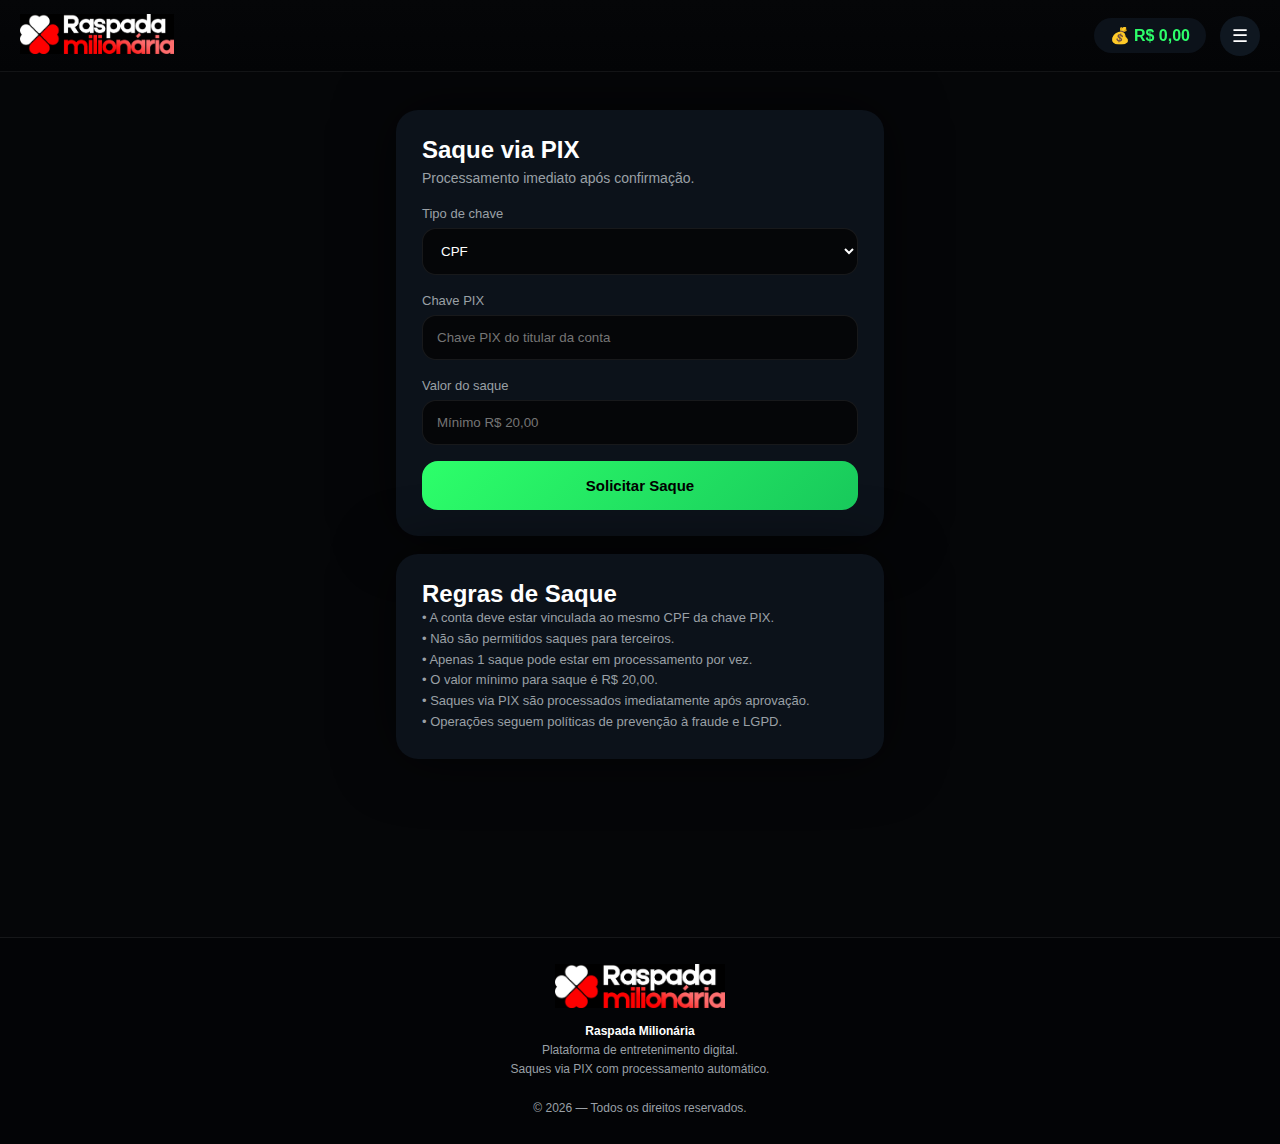
<file: adm/sacar.html>
<!DOCTYPE html>
<html lang="pt-BR">
<head>
<meta charset="UTF-8">
<title>Saque | Raspa Green</title>
<meta name="viewport" content="width=device-width, initial-scale=1.0">

<style>
:root{
  --bg:#050608;
  --card:#0c121a;
  --green:#2dff6a;
  --green2:#18c95b;
  --text:#fff;
  --muted:#9aa0a6;
}

*{
  margin:0;
  padding:0;
  box-sizing:border-box;
  font-family:Inter, Arial, sans-serif;
}

body{
  background:var(--bg);
  color:var(--text);
}

/* ===== HEADER ===== */
header{
  position:fixed;
  top:0;
  left:0;
  right:0;
  height:72px;
  background:linear-gradient(180deg,#050608,#030406);
  display:flex;
  align-items:center;
  justify-content:space-between;
  padding:0 20px;
  border-bottom:1px solid rgba(255,255,255,.06);
  z-index:1000;
}

.logo img{height:40px;}

.top-right{
  display:flex;
  align-items:center;
  gap:14px;
}

.saldo{
  background:#0c121a;
  padding:8px 16px;
  border-radius:20px;
  font-weight:800;
  color:var(--green);
}

.menu-btn{
  width:40px;
  height:40px;
  border-radius:50%;
  background:#0f1720;
  display:flex;
  align-items:center;
  justify-content:center;
  cursor:pointer;
  font-size:18px;
}

.menu{
  position:absolute;
  top:72px;
  right:20px;
  background:#0c121a;
  border-radius:16px;
  width:200px;
  display:none;
  box-shadow:0 0 50px rgba(0,0,0,.7);
}

.menu a{
  display:block;
  padding:14px;
  color:#fff;
  text-decoration:none;
  font-size:14px;
}

.menu a:hover{background:rgba(255,255,255,.06);}

/* ===== MAIN ===== */
main{
  padding:110px 16px 160px;
  max-width:520px;
  margin:auto;
}

.card{
  background:var(--card);
  border-radius:22px;
  padding:26px;
  box-shadow:0 0 60px rgba(0,0,0,.6);
  margin-bottom:18px;
}

h1{
  font-size:24px;
  margin-bottom:6px;
}

.sub{
  font-size:14px;
  color:var(--muted);
  margin-bottom:18px;
}

/* ===== FORM ===== */
label{
  font-size:13px;
  color:var(--muted);
}

input, select{
  width:100%;
  margin-top:6px;
  margin-bottom:16px;
  padding:14px;
  border-radius:14px;
  border:1px solid rgba(255,255,255,.08);
  background:#050608;
  color:#fff;
}

input:focus, select:focus{
  border-color:var(--green);
}

button{
  width:100%;
  padding:16px;
  border:none;
  border-radius:16px;
  background:linear-gradient(135deg,var(--green),var(--green2));
  font-weight:900;
  font-size:15px;
  cursor:pointer;
  color:#000;
}

/* ===== REGRAS ===== */
.rules{
  font-size:13px;
  color:var(--muted);
  line-height:1.6;
}

/* ===== HISTÓRICO ===== */
.history{
  display:none;
}

.history-item{
  background:#050608;
  border-radius:14px;
  padding:14px;
  display:flex;
  justify-content:space-between;
  align-items:center;
  margin-top:10px;
}

.status{
  color:var(--green);
  font-weight:800;
  font-size:13px;
}

/* ===== MODAL ===== */
.overlay{
  position:fixed;
  inset:0;
  background:rgba(0,0,0,.75);
  display:none;
  align-items:center;
  justify-content:center;
  z-index:2000;
}

.modal{
  background:#0c121a;
  padding:30px;
  border-radius:22px;
  text-align:center;
  max-width:360px;
  animation:pop .4s ease;
  box-shadow:0 0 80px rgba(45,255,106,.25);
}

.modal h2{color:var(--green);}

@keyframes pop{
  from{transform:scale(.8);opacity:0}
  to{transform:scale(1);opacity:1}
}

/* ===== FOOTER ===== */
footer{
  background:#030406;
  border-top:1px solid rgba(255,255,255,.08);
  padding:26px 16px;
  text-align:center;
}

.footer-logo img{
  height:44px;
  margin-bottom:10px;
}

.footer-info{
  font-size:12px;
  color:var(--muted);
  line-height:1.6;
}

.footer-info strong{
  color:#fff;
}
</style>
</head>

<body>

<header>
  <div class="logo"><img src="/img/logo.jpeg"></div>

  <div class="top-right">
    <div class="saldo">💰 R$ 0,00</div>
    <div class="menu-btn" onclick="toggleMenu()">☰</div>
  </div>

  <div class="menu" id="menu">
    <a href="index.html">🏠 Início</a>
    <a href="deposito.html">💰 Depósito</a>
    <a href="sacar.html">💸 Saque</a>
    <a href="cliente.html">👤 Conta</a>
  </div>
</header>

<main>

  <div class="card">
    <h1>Saque via PIX</h1>
    <p class="sub">Processamento imediato após confirmação.</p>

    <label>Tipo de chave</label>
    <select>
      <option>CPF</option>
      <option>Telefone</option>
      <option>E-mail</option>
      <option>Aleatória</option>
    </select>

    <label>Chave PIX</label>
    <input placeholder="Chave PIX do titular da conta">

    <label>Valor do saque</label>
    <input type="number" id="valor" placeholder="Mínimo R$ 20,00">

    <button onclick="sacar()">Solicitar Saque</button>
  </div>

  <div class="card">
    <h2>Regras de Saque</h2>
    <div class="rules">
      • A conta deve estar vinculada ao mesmo CPF da chave PIX.<br>
      • Não são permitidos saques para terceiros.<br>
      • Apenas 1 saque pode estar em processamento por vez.<br>
      • O valor mínimo para saque é R$ 20,00.<br>
      • Saques via PIX são processados imediatamente após aprovação.<br>
      • Operações seguem políticas de prevenção à fraude e LGPD.
    </div>
  </div>

  <div class="card history" id="history">
    <h2>Histórico de Saques</h2>
    <div id="historyList"></div>
  </div>

</main>

<footer>
  <div class="footer-logo">
    <img src="/img/logo.jpeg">
  </div>
  <div class="footer-info">
    <strong>Raspada Milionária</strong><br>
    Plataforma de entretenimento digital.<br>
    Saques via PIX com processamento automático.<br><br>
    © 2026 — Todos os direitos reservados.
  </div>
</footer>

<div class="overlay" id="overlay">
  <div class="modal">
    <h2>✅ Saque Concluído</h2>
    <p id="msg"></p>
  </div>
</div>

<script>
function toggleMenu(){
  const m=document.getElementById("menu");
  m.style.display=m.style.display==="block"?"none":"block";
}

/* ===== RECEBE PRÊMIO ===== */
const premio = localStorage.getItem("premioValor");

if(premio){
  document.getElementById("valor").value = premio;
  document.querySelector(".saldo").innerText = `💰 R$ ${Number(premio).toFixed(2)}`;
}

/* ===== SAQUE ===== */
function sacar(){
  const v=parseFloat(document.getElementById("valor").value);
  if(v<20){
    alert("Saque mínimo R$ 20,00");
    return;
  }

  localStorage.removeItem("premioValor");

  const d=new Date();
  const data=d.toLocaleDateString();
  const hora=d.toLocaleTimeString();

  document.getElementById("msg").innerText =
    `R$ ${v.toFixed(2)} enviados com sucesso via PIX.`;

  document.getElementById("overlay").style.display="flex";

  const item=document.createElement("div");
  item.className="history-item";
  item.innerHTML=`
    <div>
      <strong>R$ ${v.toFixed(2)}</strong><br>
      <small>${data} • ${hora}</small>
    </div>
    <div class="status">CONCLUÍDO</div>
  `;

  document.getElementById("history").style.display="block";
  document.getElementById("historyList").prepend(item);

  setTimeout(()=>{
    document.getElementById("overlay").style.display="none";
  },4000);
}
</script>
</file>
